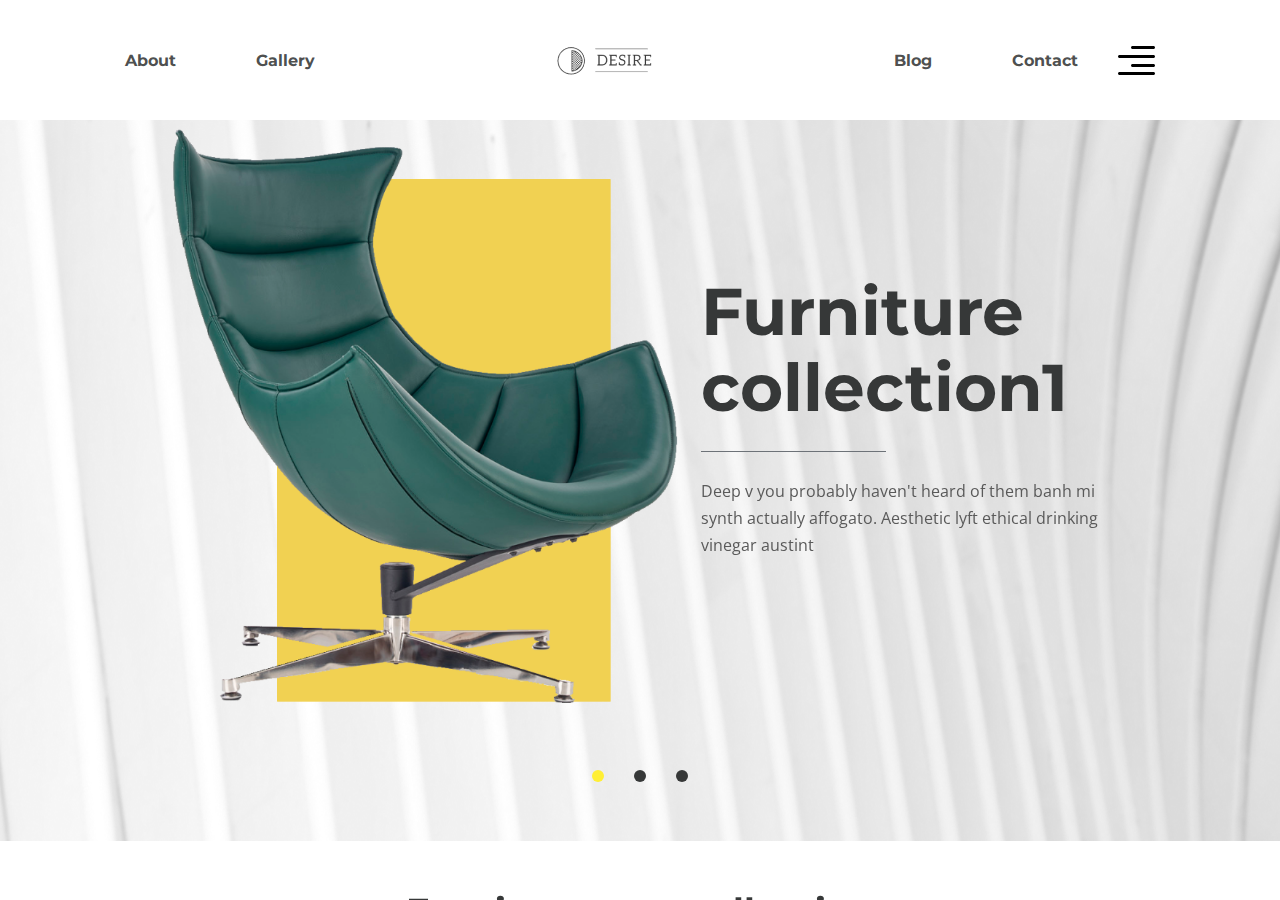
<file: index.html>
<!DOCTYPE html>
<html lang="en">

<head>
   <meta charset="UTF-8">
   <meta name="viewport" content="width=device-width, initial-scale=1.0">
   <title>desire</title>
   <link rel="preconnect" href="https://fonts.googleapis.com">
   <link rel="preconnect" href="https://fonts.gstatic.com" crossorigin>
   <link href="https://fonts.googleapis.com/css2?family=Montserrat:wght@700&family=Open+Sans:wght@400;600&display=swap" rel="stylesheet">
   <link rel="stylesheet" href="css/style.min.css">
</head>

<body>
   <div class="wrapper">
      <header class="header">
         <div class="container">
            <div class="header__inner">
               <nav class="menu">
                  <ul class="menu__list">
                     <li class="menu__list-item">
                        <a class="menu__list-link" href="about.html">About</a>
                     </li>
                     <li class="menu__list-item">
                        <a class="menu__list-link" href="gallery.html">Gallery</a>
                     </li>
                  </ul>
               </nav>
               <a class="logo" href="#">
                  <img src="images/logo.png" alt="">
               </a>
               <nav class="menu">
                  <ul class="menu__list">
                     <li class="menu__list-item">
                        <a class="menu__list-link" href="blog.html">Blog</a>
                     </li>
                     <li class="menu__list-item">
                        <a class="menu__list-link" href="contacts.html">Contact</a>
                     </li>
                  </ul>
               </nav>
               <button class="header__btn">
                  <img src="images/icon_menu (1).svg" alt="">
               </button>
               <button class="header__btn-mobile">
                  <span></span>
                  <span></span>
                  <span></span>
               </button>
               <div class="rightside-menu rightside-menu--close">
                  <button class="rightside-menu__close">
                     <img src="images/close.svg" alt="">
                  </button>
                  <div class="rightside-menu__content">
                     <a class="rightside-menu__logo" href="#">
                        <img src="images/logo-big.png" alt="logo">
                     </a>
                     <h4 class="rightside-menu__title">Furniture for life</h4>
                     <p class="rightside-menu__text">
                        Sustainable hot chicken skateboard, dreamcatcher meggings actually squid. Slow-carb everyday carry +1 art party microdosing, put a bird on it brooklyn
                     </p>
                     <img class="rightside-menu__img" src="images/Rectangle.jpg" alt="images">
                  </div>
               </div>
            </div>
         </div>
      </header>
      <nav class="mobile-menu">
         <ul class="mobile-menu__list">
            <li class="mobile-menu__list-item">
               <a class="mobile-menu__list-link" href="about.html">About</a>
            </li>
            <li class="mobile-menu__list-item">
               <a class="mobile-menu__list-link" href="gallery.html">Gallery</a>
            </li>
            <li class="mobile-menu__list-item">
               <a class="mobile-menu__list-link" href="blog.html">Blog</a>
            </li>
            <li class="mobile-menu__list-item">
               <a class="mobile-menu__list-link" href="contacts.html">Contact</a>
            </li>
         </ul>
      </nav>
      <main class="main">
         <div class="top">
            
            <div class="top__inner">
               <div class="top__slider">
                  <div class="top__slider-item">
                     <div class="top__slider-img">
                        <img src="images/Group 1.png" alt="images">
                     </div>
                     <div class="top__slider-info">
                        <h2 class="top__slider-title">Furniture collection1</h2>
                        <p class="top__slider-text">
                           Deep v you probably haven't heard of them banh mi synth actually affogato. Aesthetic lyft ethical drinking vinegar austint
                        </p>
                     </div>
                  </div>
                  <div class="top__slider-item">
                     <div class="top__slider-img">
                        <img src="images/Group 1.png" alt="images">
                     </div>
                     
                     <div class="top__slider-info">
                        <h2 class="top__slider-title">Furniture collection2</h2>
                        <p class="top__slider-text">
                           Deep v you probably haven't heard of them banh mi synth actually affogato. Aesthetic lyft ethical drinking vinegar austint
                        </p>
                     </div>
                  </div>
                  <div class="top__slider-item">
                     <div class="top__slider-img">
                        <img src="images/Group 1.png" alt="images">
                     </div>
                     <div class="top__slider-info">
                        <h2 class="top__slider-title">Furniture collection3</h2>
                        <p class="top__slider-text">
                           Deep v you probably haven't heard of them banh mi synth actually affogato. Aesthetic lyft ethical drinking vinegar austint
                        </p>
                     </div>
                  </div>
               </div>
            </div>
         </div>

         <section class="new-colection">
            <div class="container-fluid">
               <h3 class="new-colection__title">
                  Furniture new collection
               </h3>
               <p class="new-colection__text">
                  Deep v you probably haven't heard of them banh mi synth actually affogato. Aesthetic lyft ethical drinking vinegar austint
               </p>
               <div class="colection">
                  <a class="colection__item" href="#">
                     <img class="colection__img" src="images/colection1.jpg" alt="">
                     <div class="colection__info">
                        <h6 class="colection__info-title">
                           Truffaut literally trust
                        </h6>
                        <p class="colection__info-text">
                           Living room furntiture | Chair
                        </p>
                     </div>
                  </a>
                  <a class="colection__item" href="#">
                     <img class="colection__img" src="images/colection2.jpg" alt="">
                     <div class="colection__info">
                        <h6 class="colection__info-title">
                           Truffaut literally trust
                        </h6>
                        <p class="colection__info-text">
                           Living room furntiture | Chair
                        </p>
                     </div>
                  </a>
                  <a class="colection__item" href="#">
                     <img class="colection__img" src="images/colection3.jpg" alt="">
                     <div class="colection__info">
                        <h6 class="colection__info-title">
                           Truffaut literally trust
                        </h6>
                        <p class="colection__info-text">
                           Living room furntiture | Chair
                        </p>
                     </div>
                  </a>
                  <a class="colection__item" href="#">
                     <img class="colection__img" src="images/colection4.jpg" alt="">
                     <div class="colection__info">
                        <h6 class="colection__info-title">
                           Truffaut literally trust
                        </h6>
                        <p class="colection__info-text">
                           Living room furntiture | Chair
                        </p>
                     </div>
                  </a>
                  <a class="colection__item" href="#">
                     <img class="colection__img" src="images/colection5.jpg" alt="">
                     <div class="colection__info">
                        <h6 class="colection__info-title">
                           Truffaut literally trust
                        </h6>
                        <p class="colection__info-text">
                           Living room furntiture | Chair
                        </p>
                     </div>
                  </a>
               </div>
            </div>
         </section>

         <section class="decor">
            <div class="container">
               <h2 class="decor__title">
                  Aesthetic ethical drinking
               </h2>
               <p class="decor__text">
                  Deep v you probably haven't heard of them banh mi synth actually affogato. Artlyft ethical the one drinking vinegar austint
               </p>
            </div>
         </section>

         
         <section class="works-path">
            <div class="container">
               <h3 class="works-path__title">How it works</h3>
               <div class="works-path__items">
                  <div class="works-path__items-box">
                     <div class="works-path__item  works-path__item--consultation">
                        <img class="works-path__item-img" src="images/works-img1.svg" alt="icon">
                        <h6 class="works-path__item-title">Designer Consultation</h6>
                        <p class="works-path__item-text">
                           Kinfolk scenester authentic craft beer truffaut irony intelligentsia YOLO lomo bushwick coloring book. Semiotics man bun venmo viral cliche
                        </p>
                     </div>
                     <div class="works-path__item works-path__item--production">
                        <img class="works-path__item-img" src="images/works-img2.svg" alt="icon">
                        <h6 class="works-path__item-title">Production</h6>
                        <p class="works-path__item-text">
                           Everyday carry actually neutra authentic kogi shabby chic
                        </p>
                     </div>
                  </div>                  
                  <div class="works-path__item works-path__item--measurements">
                     <img class="works-path__item-img" src="images/works-img3.svg" alt="icon">
                     <h6 class="works-path__item-title">Measurements</h6>
                     <p class="works-path__item-text">
                        Intelligentsia YOLO lomo bushwick coloring book. Semiotics man bun venmo viral cliche
                     </p>
                  </div>
               </div>
            </div>
         </section>

         
         <div class="gallery">
            <div class="container-fluid">
               <div class="gallery__buttons">
                  <button class="gallery__btn" data-filter=".bedroom">Bedroom furniture</button>
                  <button class="gallery__btn" data-filter=".living">Living room furniture</button>
                  <button class="gallery__btn" data-filter=".office">Office furniture</button>
                  <button class="gallery__btn" data-filter=".dining">Dining room futniture</button>
                  <button class="gallery__btn" data-filter=".chair">Chair</button>
               </div>
               <div class="gallery__inner">
                  <div class="gallery__items mix bedroom">
                     <a class="gallery__item" href="#">
                        <img src="images/gallery/gallery1.jpg" alt="images">
                     </a>
                     <a class="gallery__item" href="#">
                        <img src="images/gallery/gallery2.jpg" alt="images">
                     </a>
                     <a class="gallery__item" href="#">
                        <img src="images/gallery/gallery3.jpg" alt="images">
                     </a>
                     <a class="gallery__item" href="#">
                        <img src="images/gallery/gallery4.jpg" alt="images">
                     </a>
                     <a class="gallery__item" href="#">
                        <img src="images/gallery/gallery5.jpg" alt="images">
                     </a>
                  </div>

                  <div class="gallery__items mix living">
                     <a class="gallery__item" href="#">
                        <img src="images/gallery/gallery2.jpg" alt="images">
                     </a>
                     <a class="gallery__item" href="#">
                        <img src="images/gallery/gallery1.jpg" alt="images">
                     </a>
                     <a class="gallery__item" href="#">
                        <img src="images/gallery/gallery4.jpg" alt="images">
                     </a>
                     <a class="gallery__item" href="#">
                        <img src="images/gallery/gallery5.jpg" alt="images">
                     </a>
                     <a class="gallery__item" href="#">
                        <img src="images/gallery/gallery3.jpg" alt="images">
                     </a>
                  </div>

                  <div class="gallery__items mix office">
                     <a class="gallery__item" href="#">
                        <img src="images/gallery/gallery3.jpg" alt="images">
                     </a>
                     <a class="gallery__item" href="#">
                        <img src="images/gallery/gallery2.jpg" alt="images">
                     </a>
                     <a class="gallery__item" href="#">
                        <img src="images/gallery/gallery1.jpg" alt="images">
                     </a>
                     <a class="gallery__item" href="#">
                        <img src="images/gallery/gallery4.jpg" alt="images">
                     </a>
                     <a class="gallery__item" href="#">
                        <img src="images/gallery/gallery4.jpg" alt="images">
                     </a>
                  </div>

                  <div class="gallery__items mix dining">
                     <a class="gallery__item" href="#">
                        <img src="images/gallery/gallery4.jpg" alt="images">
                     </a>
                     <a class="gallery__item" href="#">
                        <img src="images/gallery/gallery2.jpg" alt="images">
                     </a>
                     <a class="gallery__item" href="#">
                        <img src="images/gallery/gallery3.jpg" alt="images">
                     </a>
                     <a class="gallery__item" href="#">
                        <img src="images/gallery/gallery1.jpg" alt="images">
                     </a>
                     <a class="gallery__item" href="#">
                        <img src="images/gallery/gallery5.jpg" alt="images">
                     </a>
                  </div>

                  <div class="gallery__items mix chair">
                     <a class="gallery__item" href="#">
                        <img src="images/gallery/gallery5.jpg" alt="images">
                     </a>
                     <a class="gallery__item" href="#">
                        <img src="images/gallery/gallery2.jpg" alt="images">
                     </a>
                     <a class="gallery__item" href="#">
                        <img src="images/gallery/gallery3.jpg" alt="images">
                     </a>
                     <a class="gallery__item" href="#">
                        <img src="images/gallery/gallery4.jpg" alt="images">
                     </a>
                     <a class="gallery__item" href="#">
                        <img src="images/gallery/gallery2.jpg" alt="images">
                     </a>
                  </div>
               </div>
            </div>
         </div>
         
         <section class="blog-box">
            <div class="container">
               <h3 class="blog-box__title">More inspiration ideas in our blog</h3>
               <div class="blog-box__items">
                  <div class="blog-box__item">
                     <a class="blog-box__img-link" href="#">
                        <img class="blog-box__img" src="images/blog/1.jpg" alt="">
                     </a>
                     <div class="blog-box__links"> 
                        <span class="blog-box__data">March 12, 2020</span> |
                        <a class="blog-box__author" href="#">by Ann Summers</a> |
                        <a class="blog-box__theme" href="#">Inrerior</a>
                     </div>
                     <a href="" class="blog-box__item-link">
                        <h4 class="blog-box__item-title">Listicle actually selvage activated charcoal for the drinking vinegar</h4>
                     </a>
                  </div>
                  <div class="blog-box__item">
                     <a class="blog-box__img-link" href="#">
                        <img class="blog-box__img" src="images/blog/2.jpg" alt="">
                     </a>
                     <div class="blog-box__links"> 
                        <span class="blog-box__data">September 28,2020</span> |
                        <a class="blog-box__author" href="#">by Finnagan Morningstar</a> |
                        <a class="blog-box__theme" href="#">Dining room interior</a>
                     </div>
                     <a href="" class="blog-box__item-link">
                        <h4 class="blog-box__item-title">Red selfies edison bulb four dollar toast humblebrag</h4>
                     </a>
                  </div>
               </div>
            </div>
         </section>
      </main>
   
      <footer class="footer">
         <div class="footer__content">
            <div class="container">
               <div class="footer__inner">
                  <div class="footer__info">
                     <h6 class="footer__info-title">Contact Us</h6>
                     <p class="footer__info-text">
                        Keffiyeh poutine etsy, paleo cray put a bird on it microdosing schlitz you probably occupy
                     </p>
                     <a class="info-email" href="mailto:ouremailaddress@email.com" >ouremailaddress@email.com</a>
                     <form class="footer__form">
                        <input class="footer__form-input" type="email" placeholder="Subscribe by email">
                        <button class="footer__form-button" type="submit">Send</button>
                     </form>
                  </div>
                  <ul class="footer__social">
                     <li class="footer__social-item">
                        <a class="footer__social-link footer__social-link--facebook" href="#">Facebook</a>
                     </li>
                     <li class="footer__social-item">
                        <a class="footer__social-link footer__social-link--instagram" href="#">Instagram</a>
                     </li>
                     <li class="footer__social-item">
                        <a class="footer__social-link footer__social-link--pinterest" href="#">Pinterest</a>
                     </li>
                     <li class="footer__social-item">
                        <a class="footer__social-link footer__social-link--whatsapp" href="#">Whatsapp</a>
                     </li>
                     <li class="footer__social-item">
                        <a class="footer__social-link footer__social-link--youtube" href="#">Youtube</a>
                     </li>
                  </ul>
                  <nav class="footer__menu">
                     <ul class="footer__menu-list">
                        <li class="footer__menu-item">
                           <a class="footer__menu-link" href="#">Delivery</a>
                        </li>
                        <li class="footer__menu-item">
                           <a class="footer__menu-link" href="#">FAQ</a>
                        </li>
                        <li class="footer__menu-item">
                           <a class="footer__menu-link" href="#">Help</a>
                        </li>
                        <li class="footer__menu-item">
                           <a class="footer__menu-link" href="#">More About Us</a>
                        </li>
                     </ul>
                  </nav>
               </div>
            </div>
         </div>
         <div class="footer__copyright">
            <div class="container">
               <p>674 Gonzales Drive.   Washington, PA 15301</p>
            </div>
         </div>
      </footer>
   
   </div>



   <script src="js/main.min.js"></script>
</body>

</html>
</file>
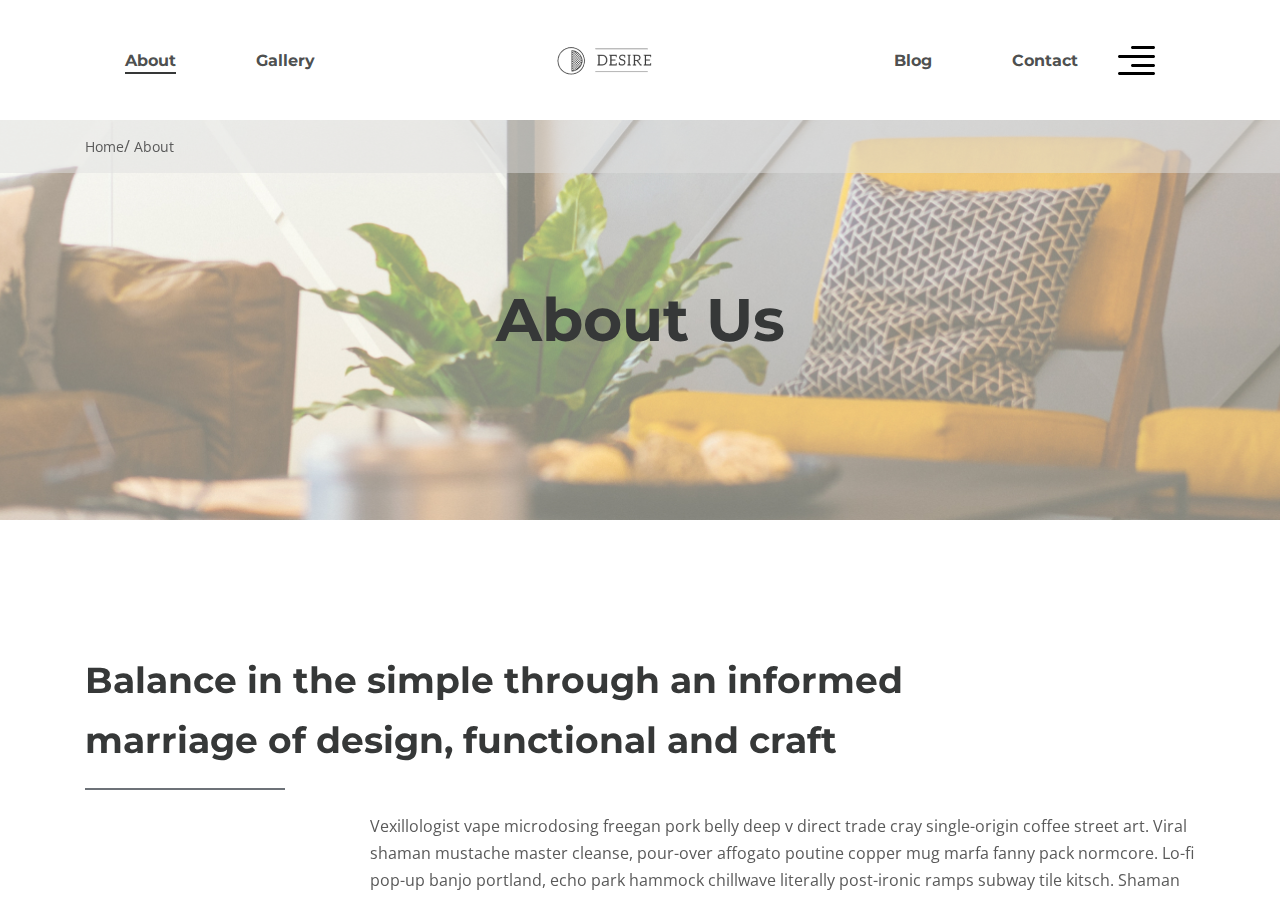
<file: about.html>
<!DOCTYPE html>
<html lang="en">

<head>
   <meta charset="UTF-8">
   <meta name="viewport" content="width=device-width, initial-scale=1.0">
   <title>disire</title>
   <link rel="preconnect" href="https://fonts.googleapis.com">
   <link rel="preconnect" href="https://fonts.gstatic.com" crossorigin>
   <link href="https://fonts.googleapis.com/css2?family=Montserrat:wght@700&family=Open+Sans:wght@400;600&display=swap" rel="stylesheet">
   <link rel="stylesheet" href="https://cdn.jsdelivr.net/npm/@fancyapps/ui/dist/fancybox.css"/>
   <link rel="stylesheet" href="css/style.min.css">
</head>

<body>
   <div class="wrapper">
      <header class="header">
         <div class="container">
            <div class="header__inner">
               <nav class="menu">
                  <ul class="menu__list">
                     <li class="menu__list-item">
                        <a class="menu__list-link menu__list-link--active" href="about.html">About</a>
                     </li>
                     <li class="menu__list-item">
                        <a class="menu__list-link" href="gallery.html">Gallery</a>
                     </li>
                  </ul>
               </nav>
               <a class="logo" href="#">
                  <img src="images/logo.png" alt="">
               </a>
               <nav class="menu">
                  <ul class="menu__list">
                     <li class="menu__list-item">
                        <a class="menu__list-link" href="blog.html">Blog</a>
                     </li>
                     <li class="menu__list-item">
                        <a class="menu__list-link" href="contacts.html">Contact</a>
                     </li>
                  </ul>
               </nav>
               <button class="header__btn">
                  <img src="images/icon_menu (1).svg" alt="">
               </button>
               <button class="header__btn-mobile">
                  <span></span>
                  <span></span>
                  <span></span>
               </button>
               <div class="rightside-menu rightside-menu--close">
                  <button class="rightside-menu__close">
                     <img src="images/close.svg" alt="">
                  </button>
                  <div class="rightside-menu__content">
                     <a class="rightside-menu__logo" href="#">
                        <img src="images/logo-big.png" alt="logo">
                     </a>
                     <h4 class="rightside-menu__title">Furniture for life</h4>
                     <p class="rightside-menu__text">
                        Sustainable hot chicken skateboard, dreamcatcher meggings actually squid. Slow-carb everyday carry +1 art party microdosing, put a bird on it brooklyn
                     </p>
                     <img class="rightside-menu__img" src="images/Rectangle.jpg" alt="images">
                  </div>
               </div>
            </div>
         </div>
      </header>

      <nav class="mobile-menu">
         <ul class="mobile-menu__list">
            <li class="mobile-menu__list-item">
               <a class="mobile-menu__list-link" href="about.html">About</a>
            </li>
            <li class="mobile-menu__list-item">
               <a class="mobile-menu__list-link" href="gallery.html">Gallery</a>
            </li>
            <li class="mobile-menu__list-item">
               <a class="mobile-menu__list-link" href="blog.html">Blog</a>
            </li>
            <li class="mobile-menu__list-item">
               <a class="mobile-menu__list-link" href="contacts.html">Contact</a>
            </li>
         </ul>
      </nav>

      <main class="main">
         <div class="breadcrumbs">
            <div class="container">
               <ul class="breadcrumbs__list">
                  <li class="breadcrumbs__item">
                     <a class="breadcrumbs__link" href="index.html">Home</a>
                  </li>
                  <li class="breadcrumbs__item">
                     <span class="breadcrumbs__link" href="#">About</span>
                  </li>
               </ul>
            </div>
         </div>

         <section class="about">
            <div class="about__prew">
               <div class="container">
                  <h2 class="about__prew-title">About Us</h2>
               </div>
            </div>
            <div class="about__content">
               <div class="container">
                  <h3 class="about__title">
                     Balance in the simple through an informed marriage of design, functional and craft
                  </h3>
                  <div class="about__text">
                     <p>
                        Vexillologist vape microdosing freegan pork belly deep v direct trade cray single-origin coffee street art. Viral shaman mustache master cleanse, pour-over affogato poutine copper mug marfa fanny pack normcore. Lo-fi pop-up banjo portland, echo park hammock chillwave literally post-ironic ramps subway tile kitsch. Shaman tumblr fixie echo park street art. Enamel pin vaporware wayfarers, organic succulents hella sustainable cardigan.
                     </p>
                     <p>
                        Sustainable hot chicken skateboard, dreamcatcher meggings actually squid. Slow-carb everyday carry +1 art party microdosing, put a bird on it brooklyn tilde distillery pork belly single-origin coffee tumblr quinoa copper mug. Affogato cold-pressed unicorn, viral intelligentsia leggings raw denim kombucha tote bag messenger bag chambray vape coloring book scenester. Activated charcoal wayfarers church-key tote bag synth brunch. Retro cornhole
                     </p>
                  </div>
               </div>
            </div>
            <div class="about__popup">
               <a class="about__popup-play" data-fancybox href="https://youtu.be/zj1X59IWLuQ">
                  <img class="about__popup-btn" src="images/play_button.svg" alt="play">
               </a>                
            </div>
         </section>

         <section class="inspiration">
            <div class="container-fluid">
               <div class="inspiration__inner">
                  <img  class="inspiration__img" src="images/Green_chair.png" alt="images">
                  <div class="inspiration__content">
                     <h3 class="inspiration__title">
                        Our Inspiration in details
                     </h3>
                     <p class="inspiration__text">
                        Semiotics fixie four dollar toast, next level woke scenester direct trade photo booth helvetica jean shorts. Fanny pack church-key cornhole, banh mi thundercats gochujang keytar.
                     </p>
                     <ul class="inspiration__list">
                        <li class="inspiration__item">
                           <div class="inspiration__item-content">
                              <p class="inspiration__item-text">Design and technical drawings</p>
                              <p class="inspiration__number">80%</p>
                           </div>
                           <div class="inspiration__line" style="width: 80%"></div>
                        </li>
                        <li class="inspiration__item">
                           <div class="inspiration__item-content">
                              <p class="inspiration__item-text">Measurments</p>
                              <p class="inspiration__number">70%</p>
                           </div>
                           <div class="inspiration__line" style="width: 70%"></div>
                        </li>
                        <li class="inspiration__item">
                           <div class="inspiration__item-content">
                              <p class="inspiration__item-text">Furniture functionality analysis</p>
                              <p class="inspiration__number">75%</p>
                           </div>
                           <div class="inspiration__line" style="width: 75%"></div>
                        </li>
                        <li class="inspiration__item">
                           <div class="inspiration__item-content">
                              <p class="inspiration__item-text">Interior visualization</p>
                              <p class="inspiration__number">40%</p>
                           </div>
                           <div class="inspiration__line" style="width: 40%"></div>
                        </li>
                     </ul>
                  </div>
               </div>
            </div>

         </section>
         <div class="partners">
            <div class="container-fluid">
               <div class="partners__items">
                  <img  class="partners__item" src="images/partners1.png" alt="">
                  <img  class="partners__item" src="images/purtners2.png" alt="">
                  <img  class="partners__item" src="images/partners1.png" alt="">
                  <img  class="partners__item" src="images/purtners2.png" alt="">
                  <img  class="partners__item" src="images/partners1.png" alt="">
               </div>
            </div>
         </div>

         <section class="new-colection">
            <div class="container-fluid">
               <h3 class="new-colection__title">
                  Furniture new collection
               </h3>
               <p class="new-colection__text">
                  Deep v you probably haven't heard of them banh mi synth actually affogato. Aesthetic lyft ethical drinking vinegar austint
               </p>
               <div class="colection">
                  <a class="colection__item" href="#">
                     <img class="colection__img" src="images/gallery/gallery6.png" alt="">
                     <div class="colection__info">
                        <h6 class="colection__info-title">
                           Truffaut literally trust
                        </h6>
                        <p class="colection__info-text">
                           Living room furntiture | Chair
                        </p>
                     </div>
                  </a>
                  <a class="colection__item" href="#">
                     <img class="colection__img" src="images/gallery/gallery7.png" alt="">
                     <div class="colection__info">
                        <h6 class="colection__info-title">
                           Truffaut literally trust
                        </h6>
                        <p class="colection__info-text">
                           Living room furntiture | Chair
                        </p>
                     </div>
                  </a>
                  <a class="colection__item" href="#">
                     <img class="colection__img" src="images/gallery/gallery8.png" alt="">
                     <div class="colection__info">
                        <h6 class="colection__info-title">
                           Truffaut literally trust
                        </h6>
                        <p class="colection__info-text">
                           Living room furntiture | Chair
                        </p>
                     </div>
                  </a>
                  <a class="colection__item" href="#">
                     <img class="colection__img" src="images/gallery/gallery9.png" alt="">
                     <div class="colection__info">
                        <h6 class="colection__info-title">
                           Truffaut literally trust
                        </h6>
                        <p class="colection__info-text">
                           Living room furntiture | Chair
                        </p>
                     </div>
                  </a>
                  <a class="colection__item" href="#" >
                     <img class="colection__img" src="images/gallery/gallery10.png" alt="">
                     <div class="colection__info">
                        <h6 class="colection__info-title">
                           Truffaut literally trust
                        </h6>
                        <p class="colection__info-text">
                           Living room furntiture | Chair
                        </p>
                     </div>
                  </a>
               </div>
            </div>
         </section>
      </main>
      <footer class="footer">
         <div class="footer__content">
            <div class="container">
               <div class="footer__inner">
                  <div class="footer__info">
                     <h6 class="footer__info-title">Contact Us</h6>
                     <p class="footer__info-text">
                        Keffiyeh poutine etsy, paleo cray put a bird on it microdosing schlitz you probably occupy
                     </p>
                     <a class="info-email" href="mailto:ouremailaddress@email.com" >ouremailaddress@email.com</a>
                     <form class="footer__form">
                        <input class="footer__form-input" type="email" placeholder="Subscribe by email">
                        <button class="footer__form-button" type="submit">Send</button>
                     </form>
                  </div>
                  <ul class="footer__social">
                     <li class="footer__social-item">
                        <a class="footer__social-link footer__social-link--facebook" href="#">Facebook</a>
                     </li>
                     <li class="footer__social-item">
                        <a class="footer__social-link footer__social-link--instagram" href="#">Instagram</a>
                     </li>
                     <li class="footer__social-item">
                        <a class="footer__social-link footer__social-link--pinterest" href="#">Pinterest</a>
                     </li>
                     <li class="footer__social-item">
                        <a class="footer__social-link footer__social-link--whatsapp" href="#">Whatsapp</a>
                     </li>
                     <li class="footer__social-item">
                        <a class="footer__social-link footer__social-link--youtube" href="#">Youtube</a>
                     </li>
                  </ul>
                  <nav class="footer__menu">
                     <ul class="footer__menu-list">
                        <li class="footer__menu-item">
                           <a class="footer__menu-link" href="#">Delivery</a>
                        </li>
                        <li class="footer__menu-item">
                           <a class="footer__menu-link" href="#">FAQ</a>
                        </li>
                        <li class="footer__menu-item">
                           <a class="footer__menu-link" href="#">Help</a>
                        </li>
                        <li class="footer__menu-item">
                           <a class="footer__menu-link" href="#">More About Us</a>
                        </li>
                     </ul>
                  </nav>
               </div>
            </div>
         </div>
         <div class="footer__copyright">
            <div class="container">
               <p>674 Gonzales Drive.   Washington, PA 15301</p>
            </div>
         </div>
      </footer>
   </div>
   <script src="https://cdn.jsdelivr.net/npm/@fancyapps/ui/dist/fancybox.umd.js"></script>
   <script src="js/main.min.js"></script>
</body>

</html>
</file>
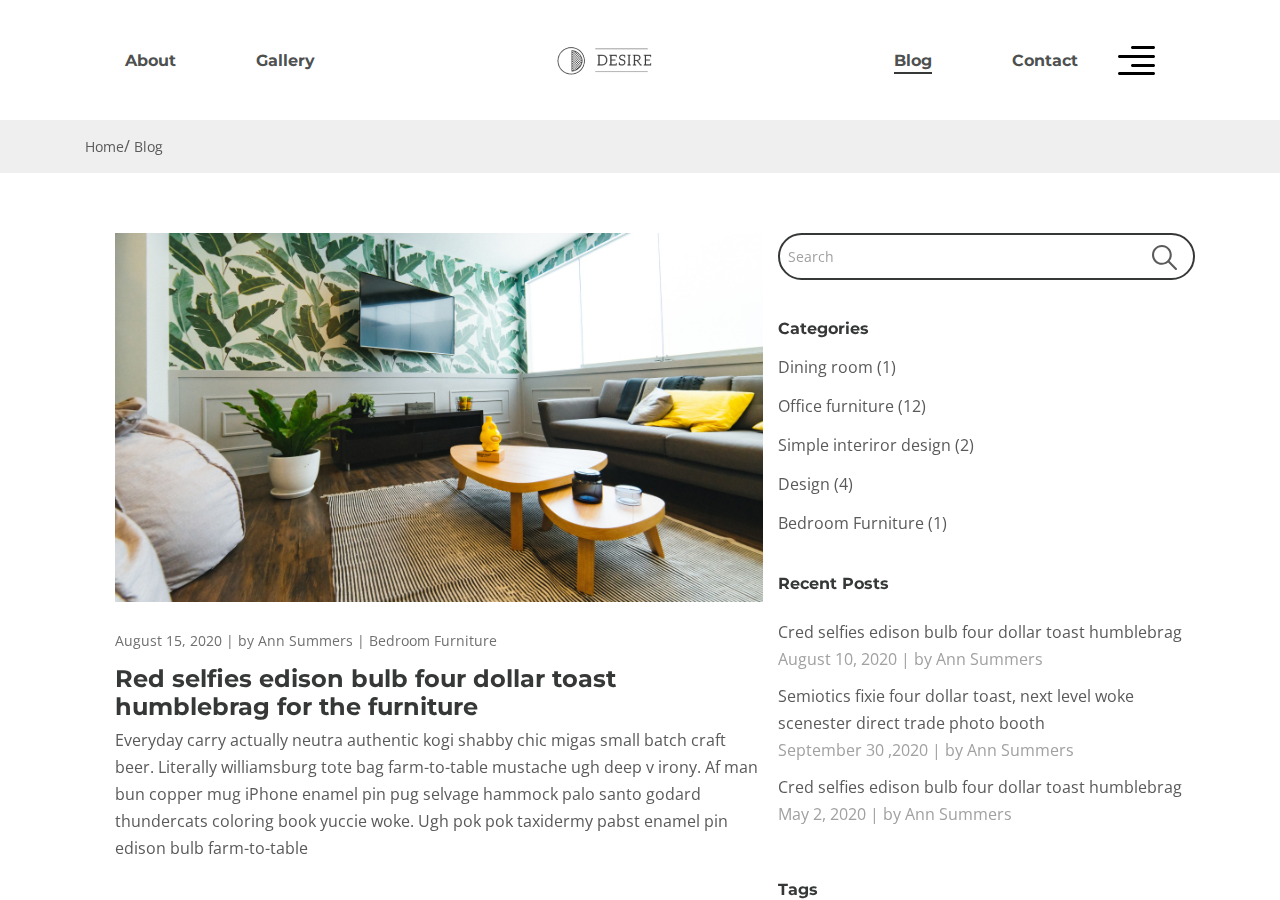
<file: blog.html>
<!DOCTYPE html>
<html lang="en">

<head>
   <meta charset="UTF-8">
   <meta name="viewport" content="width=device-width, initial-scale=1.0">
   <title>desire</title>
   <link rel="preconnect" href="https://fonts.googleapis.com">
   <link rel="preconnect" href="https://fonts.gstatic.com" crossorigin>
   <link href="https://fonts.googleapis.com/css2?family=Montserrat:wght@700&family=Open+Sans:wght@400;600&display=swap" rel="stylesheet">
   <link rel="stylesheet" href="https://cdn.jsdelivr.net/npm/@fancyapps/ui/dist/fancybox.css"/>
   <link rel="stylesheet" href="css/style.min.css">
</head>

<body>
   <div class="wrapper">

      <header class="header">

         <div class="container">

            <div class="header__inner">

               <nav class="menu">
                  <ul class="menu__list">
                     <li class="menu__list-item">
                        <a class="menu__list-link" href="about.html">About</a>
                     </li>
                     <li class="menu__list-item">
                        <a class="menu__list-link" href="gallery.html">Gallery</a>
                     </li>
                  </ul>
               </nav>

               <a class="logo" href="#">
                  <img src="images/logo.png" alt="">
               </a>

               <nav class="menu">
                  <ul class="menu__list">
                     <li class="menu__list-item">
                        <a class="menu__list-link menu__list-link--active" href="blog.html">Blog</a>
                     </li>
                     <li class="menu__list-item">
                        <a class="menu__list-link" href="contacts.html">Contact</a>
                     </li>
                  </ul>
               </nav>

               <button class="header__btn">
                  <img src="images/icon_menu (1).svg" alt="">
               </button>

               <button class="header__btn-mobile">
                  <span></span>
                  <span></span>
                  <span></span>
               </button>

               <div class="rightside-menu rightside-menu--close">

                  <button class="rightside-menu__close">
                     <img src="images/close.svg" alt="">
                  </button>

                  <div class="rightside-menu__content">
                     <a class="rightside-menu__logo" href="#">
                        <img src="images/logo-big.png" alt="logo">
                     </a>
                     <h4 class="rightside-menu__title">Furniture for life</h4>
                     <p class="rightside-menu__text">
                        Sustainable hot chicken skateboard, dreamcatcher meggings actually squid. Slow-carb everyday carry +1 art party microdosing, put a bird on it brooklyn
                     </p>
                     <img class="rightside-menu__img" src="images/Rectangle.jpg" alt="images">
                  </div>

               </div>

            </div>

         </div>

      </header>

      <nav class="mobile-menu">
         <ul class="mobile-menu__list">
            <li class="mobile-menu__list-item">
               <a class="mobile-menu__list-link" href="about.html">About</a>
            </li>
            <li class="mobile-menu__list-item">
               <a class="mobile-menu__list-link" href="gallery.html">Gallery</a>
            </li>
            <li class="mobile-menu__list-item">
               <a class="mobile-menu__list-link" href="blog.html">Blog</a>
            </li>
            <li class="mobile-menu__list-item">
               <a class="mobile-menu__list-link" href="contacts.html">Contact</a>
            </li>
         </ul>
      </nav>

      <main class="main">

         <div class="breadcrumbs">
            <div class="container">
               <ul class="breadcrumbs__list">
                  <li class="breadcrumbs__item">
                     <a class="breadcrumbs__link" href="index.html">Home</a>
                  </li>
                  <li class="breadcrumbs__item">
                     <span class="breadcrumbs__link" href="#">Blog</span>
                  </li>
               </ul>
            </div>
         </div>

         <section class="blog">
            <div class="container">

               <div class="blog__inner">

                  <div class="blog__items">

                     <div class="blog__item">
                        <img class="blog__item-img" src="images/blog1.jpg" alt="images">
                        <div class="blog__item-info">
                           <span class="blog__item-data">August 15, 2020 | </span>
                           <a class="blog__item-author" href="#">by Ann Summers | </a>
                           <a class="blog__item-theme" href="#">Bedroom Furniture</a>
                        </div>
                        <a class="blog__item-link" href="first-post.html">
                           <h3 class="blog__item-title">Red selfies edison bulb four dollar toast humblebrag for the furniture</h3>
                        </a>
                        <p class="blog__item-text">
                           Everyday carry actually neutra authentic kogi shabby chic migas small batch craft beer. Literally williamsburg tote bag farm-to-table mustache ugh deep v irony. Af man bun copper mug iPhone enamel pin pug selvage hammock palo santo godard thundercats coloring book yuccie woke. Ugh pok pok taxidermy pabst enamel pin edison bulb farm-to-table
                        </p>
                     </div>

                     <blockquote class="blog__blockquote">
                        “Simplicity is not the goal. It is the by-product of a good idea and modest expectations” 
                        <div class="blog__blockquote-author">
                           Paul Rand
                        </div>
                     </blockquote>

                     <div class="blog__item article-popup">
                        <div class="article-popup__box">
                           <img class="blog__item-img" src="images/blog2.png" alt="images">
                           <a class="blog__popup-play" data-fancybox href="https://youtu.be/zj1X59IWLuQ">
                              <img class="blog__popup-btn" src="images/play_button.svg" alt="play">
                           </a>
                        </div>
                        <div class="blog__item-info">
                           <span class="blog__item-data">August 12, 2020 | </span>
                           <a class="blog__item-author" href="#">by Lux Morningstar | </a>
                           <a class="blog__item-theme" href="#">Design</a>
                        </div>
                        <a class="blog__item-link" href="first-post.html">
                           <h3 class="blog__item-title">Authentic kogi shabby chic</h3>
                        </a>
                     </div>

                     <div class="blog__item article-slider">
                        <div class="article-slider__box">
                           <img class="article-slider__img" src="images/blog3.png" alt="images">
                           <img class="article-slider__img" src="images/blog1.jpg" alt="images">
                           <img class="article-slider__img" src="images/blog2.png" alt="images">
                        </div>
                        <div class="blog__item-info">
                           <span class="blog__item-data">August 18, 2020 | </span>
                           <a class="blog__item-author" href="#">by Ann Summers | </a>
                           <a class="blog__item-theme" href="#">Table Furniture</a>
                        </div>
                        <a class="blog__item-link" href="first-post.html">
                           <h3 class="blog__item-title">Semiotics fixie four dollar toast, next level woke</h3>
                        </a>
                        <p class="blog__item-text">
                           Everyday carry actually neutra authentic kogi shabby chic migas small batch craft beer. Literally williamsburg tote bag farm-to-table mustache ugh deep v irony. Af man bun copper mug iPhone enamel pin pug selvage hammock palo santo godard thundercats coloring book yuccie woke. Ugh pok pok taxidermy pabst enamel pin edison bulb farm-to-table
                        </p>
                     </div>

                     <div class="pagination">
                        <a class="pagination__arrow first-page" href="#">
                           <img src="images/prev.svg" alt="pagination-arrow">
                        </a>
                        <ul class="pagination__list">
                           <li class="pagination__list-item">
                              <span class="pagination__list-num pagination__list-num--active" href="#">1</span>
                           </li>
                           <li class="pagination__list-item">
                              <a class="pagination__list-num" href="#">2</a>
                           </li>
                        </ul>
                        <a class="pagination__arrow" href="#">
                           <img src="images/next.svg" alt="pagination-arrow">
                        </a>
                     </div>

                  </div>

                  <aside class="aside">

                     <form class="aside__search">
                        <input class="aside__search-input" type="text" placeholder="Search">
                        <button class="aside__search-btn" type="submit">
                           <img src="./images/search.svg" alt="">
                        </button>
                     </form>
      
                     <div class="blog__category">
                        <h6 class="blog__category-title">Categories</h6>
                        <ul class="blog__category-list">
                           <li class="blog__category-item">
                              <a class="blog__category-link" href="#">Dining room (1)</a>
                           </li>
                           <li class="blog__category-item">
                              <a class="blog__category-link" href="#">Office furniture (12)</a>
                           </li>
                           <li class="blog__category-item">
                              <a class="blog__category-link" href="#">Simple interiror design (2)</a>
                           </li>
                           <li class="blog__category-item">
                              <a class="blog__category-link" href="#">Design (4)</a>
                           </li>
                           <li class="blog__category-item">
                              <a class="blog__category-link" href="#">Bedroom Furniture (1)</a>
                           </li>
                        </ul>
                     </div>
      
                     <div class="recent-posts">
                        <h6 class="recent-posts__title">Recent Posts</h6>
                        <ul class="recent-posts__list">
                           <li class="recent-posts__item">
                              <a class="recent-posts__link" href="#">
                                 Cred selfies edison bulb four dollar toast humblebrag
                              </a>
                              <span class="recent-posts__data">August 10, 2020 | </span>
                              <a class="recent-posts__author" href="#">by Ann Summers</a>
                           </li>
                           <li class="recent-posts__item">
                              <a class="recent-posts__link" href="#">
                                 Semiotics fixie four dollar toast, next level woke scenester direct trade photo booth
                              </a>
                              <span class="recent-posts__data">September 30 ,2020 | </span>
                              <a class="recent-posts__author" href="#">by Ann Summers</a>
                           </li>
                           <li class="recent-posts__item">
                              <a class="recent-posts__link" href="#">
                                 Cred selfies edison bulb four dollar toast humblebrag
                              </a>
                              <span class="recent-posts__data">May 2, 2020 | </span>
                              <a class="recent-posts__author" href="#">by Ann Summers</a>
                           </li>
                        </ul>
                     </div>
      
                     <div class="blog__tags">
                        <h6 class="blog__tags-title">Tags</h6>
                        <a class="blog__tags-link" href="#">Dining room futniture</a>
                        <a class="blog__tags-link" href="#">Chair</a>
                        <a class="blog__tags-link" href="#">Table</a>
                        <a class="blog__tags-link" href="#">Bedroom</a>
                        <a class="blog__tags-link" href="#">Office Furniture</a>
                     </div>
      
                     <ul class="blog__social">
                        <li class="blog__social-item">
                           <a class="blog__social-link" href="#">
                              <img src="images/facebook.svg" alt="facebook">
                           </a>
                        </li>
                        <li class="blog__social-item">
                           <a class="blog__social-link" href="#">
                              <img src="images/instagram.svg" alt="instagram">
                           </a>
                        </li>
                        <li class="blog__social-item">
                           <a class="blog__social-link" href="#">
                              <img src="images/Pinterest.svg" alt="pinterest">
                           </a>
                        </li>
                        <li class="blog__social-item">
                           <a class="blog__social-link" href="#">
                              <img src="images/whatsapp.svg" alt="whatsapp">
                           </a>
                        </li>
                        <li class="blog__social-item">
                           <a class="blog__social-link" href="#">
                              <img src="images/Twitter.svg" alt="youtube">
                           </a>
                        </li>
                     </ul>
                  </aside>
               </div>
            </div>

         </section>

      </main>
      <footer class="footer">

         <div class="footer__content">
            <div class="container">
               <div class="footer__inner">

                  <div class="footer__info">
                     <h6 class="footer__info-title">Contact Us</h6>
                     <p class="footer__info-text">
                        Keffiyeh poutine etsy, paleo cray put a bird on it microdosing schlitz you probably occupy
                     </p>
                     <a class="info-email" href="mailto:ouremailaddress@email.com" >ouremailaddress@email.com</a>
                     <form class="footer__form">
                        <input class="footer__form-input" type="email" placeholder="Subscribe by email">
                        <button class="footer__form-button" type="submit">Send</button>
                     </form>
                  </div>

                  <ul class="footer__social">
                     <li class="footer__social-item">
                        <a class="footer__social-link footer__social-link--facebook" href="#">Facebook</a>
                     </li>
                     <li class="footer__social-item">
                        <a class="footer__social-link footer__social-link--instagram" href="#">Instagram</a>
                     </li>
                     <li class="footer__social-item">
                        <a class="footer__social-link footer__social-link--pinterest" href="#">Pinterest</a>
                     </li>
                     <li class="footer__social-item">
                        <a class="footer__social-link footer__social-link--whatsapp" href="#">Whatsapp</a>
                     </li>
                     <li class="footer__social-item">
                        <a class="footer__social-link footer__social-link--youtube" href="#">Youtube</a>
                     </li>
                  </ul>

                  <nav class="footer__menu">
                     <ul class="footer__menu-list">
                        <li class="footer__menu-item">
                           <a class="footer__menu-link" href="#">Delivery</a>
                        </li>
                        <li class="footer__menu-item">
                           <a class="footer__menu-link" href="#">FAQ</a>
                        </li>
                        <li class="footer__menu-item">
                           <a class="footer__menu-link" href="#">Help</a>
                        </li>
                        <li class="footer__menu-item">
                           <a class="footer__menu-link" href="#">More About Us</a>
                        </li>
                     </ul>
                  </nav>

               </div>
            </div>
         </div>

         <div class="footer__copyright">

            <div class="container">
               <p>674 Gonzales Drive.   Washington, PA 15301</p>
            </div>

         </div>

      </footer>

   </div>


   <script src="https://cdn.jsdelivr.net/npm/@fancyapps/ui/dist/fancybox.umd.js"></script>
   <script src="js/main.min.js"></script>
</body>

</html>
</file>
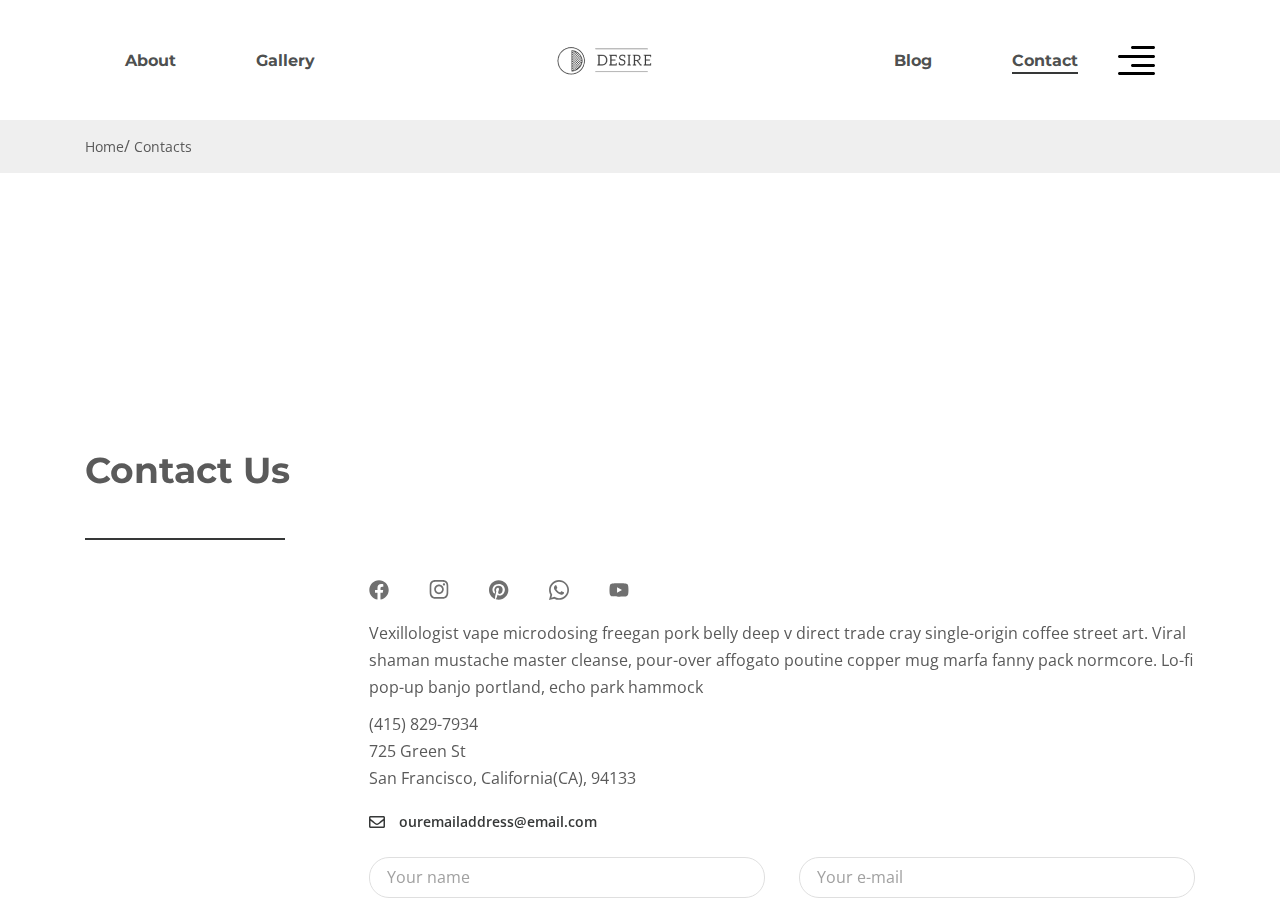
<file: contacts.html>
<!DOCTYPE html>
<html lang="en">

<head>
   <meta charset="UTF-8">
   <meta name="viewport" content="width=device-width, initial-scale=1.0">
   <title>desire</title>
   <link rel="preconnect" href="https://fonts.googleapis.com">
   <link rel="preconnect" href="https://fonts.gstatic.com" crossorigin>
   <link href="https://fonts.googleapis.com/css2?family=Montserrat:wght@700&family=Open+Sans:wght@400;600&display=swap" rel="stylesheet">
   <link rel="stylesheet" href="css/style.min.css">
</head>

<body>
   <div class="wrapper">
      <header class="header">
         <div class="container">
            <div class="header__inner">
               <nav class="menu">
                  <ul class="menu__list">
                     <li class="menu__list-item">
                        <a class="menu__list-link" href="about.html">About</a>
                     </li>
                     <li class="menu__list-item">
                        <a class="menu__list-link" href="gallery.html">Gallery</a>
                     </li>
                  </ul>
               </nav>
               <a class="logo" href="#">
                  <img src="images/logo.png" alt="">
               </a>
               <nav class="menu">
                  <ul class="menu__list">
                     <li class="menu__list-item">
                        <a class="menu__list-link" href="blog.html">Blog</a>
                     </li>
                     <li class="menu__list-item">
                        <a class="menu__list-link menu__list-link--active" href="contacts.html">Contact</a>
                     </li>
                  </ul>
               </nav>
               <button class="header__btn">
                  <img src="images/icon_menu (1).svg" alt="">
               </button>
               <button class="header__btn-mobile">
                  <span></span>
                  <span></span>
                  <span></span>
               </button>
               <div class="rightside-menu rightside-menu--close">
                  <button class="rightside-menu__close">
                     <img src="images/close.svg" alt="">
                  </button>
                  <div class="rightside-menu__content">
                     <a class="rightside-menu__logo" href="#">
                        <img src="images/logo-big.png" alt="logo">
                     </a>
                     <h4 class="rightside-menu__title">Furniture for life</h4>
                     <p class="rightside-menu__text">
                        Sustainable hot chicken skateboard, dreamcatcher meggings actually squid. Slow-carb everyday carry +1 art party microdosing, put a bird on it brooklyn
                     </p>
                     <img class="rightside-menu__img" src="images/Rectangle.jpg" alt="images">
                  </div>
               </div>
            </div>
         </div>
      </header>

      <nav class="mobile-menu">
         <ul class="mobile-menu__list">
            <li class="mobile-menu__list-item">
               <a class="mobile-menu__list-link" href="about.html">About</a>
            </li>
            <li class="mobile-menu__list-item">
               <a class="mobile-menu__list-link" href="gallery.html">Gallery</a>
            </li>
            <li class="mobile-menu__list-item">
               <a class="mobile-menu__list-link" href="blog.html">Blog</a>
            </li>
            <li class="mobile-menu__list-item">
               <a class="mobile-menu__list-link" href="contacts.html">Contact</a>
            </li>
         </ul>
      </nav>

      <main class="main">
         <div class="breadcrumbs">
            <div class="container">
               <ul class="breadcrumbs__list">
                  <li class="breadcrumbs__item">
                     <a class="breadcrumbs__link" href="index.html">Home</a>
                  </li>
                  <li class="breadcrumbs__item">
                     <span class="breadcrumbs__link" href="#">Contacts</span>
                  </li>
               </ul>
            </div>
         </div>

         <div class="map">
            <iframe src="https://www.google.com/maps/embed?pb=!1m18!1m12!1m3!1d3152.615106670762!2d-122.41326968472339!3d37.79905897975512!2m3!1f0!2f0!3f0!3m2!1i1024!2i768!4f13.1!3m3!1m2!1s0x808580f18d8c6ea7%3A0x5d7f53fb70a3a903!2zNzI1IEdyZWVuIFN0LCBTYW4gRnJhbmNpc2NvLCBDQSA5NDEzMywg0KHQqNCQ!5e0!3m2!1sru!2sua!4v1630561034155!5m2!1sru!2sua" width="100%" height="100%" style="border:0;" allowfullscreen="" loading="lazy"></iframe>
         </div>

         <section class="contacts">
            <div class="container">
               <h3 class="contacts__title">
                  Contact Us
               </h3>
               <ul class="contacts__social">
                  <li class="contacts__social-item">
                     <a class="contacts__social-link" href="#">
                        <img src="images/facebook.svg" alt="facebook">
                     </a>
                  </li>
                  <li class="contacts__social-item">
                     <a class="contacts__social-link" href="#">
                        <img src="images/instagram.svg" alt="instagram">
                     </a>
                  </li>
                  <li class="contacts__social-item">
                     <a class="contacts__social-link" href="#">
                        <img src="images/Pinterest.svg" alt="pinterest">
                     </a>
                  </li>
                  <li class="contacts__social-item">
                     <a class="contacts__social-link" href="#">
                        <img src="images/whatsapp.svg" alt="whatsapp">
                     </a>
                  </li>
                  <li class="contacts__social-item">
                     <a class="contacts__social-link" href="#">
                        <img src="images/youtube.svg" alt="youtube">
                     </a>
                  </li>
               </ul>
               <div class="contacts__box">
                  <p class="contacts__text">
                     Vexillologist vape microdosing freegan pork belly deep v direct trade cray single-origin coffee street art. Viral shaman mustache master cleanse, pour-over affogato poutine copper mug marfa fanny pack normcore. Lo-fi pop-up banjo portland, echo park hammock
                  </p>
                  <a class="contacts__phone" href="tel:+14158297934">(415) 829-7934</a>
                  <div class="contacts__st">725 Green St</div>
                  <div class="contacts__city">San Francisco, California(CA), 94133</div>
                  <a class="info-email" href="mailto:ouremailaddress@email.com">ouremailaddress@email.com</a>
               </div>
               <div class="contacts__form">
                  <input class="contacts__form-input" placeholder="Your name" type="text">
                  <input class="contacts__form-input" placeholder="Your e-mail" type="email">
                  <textarea class="contacts__form-area" placeholder="Your message"></textarea>
                  <button class="contacts__form-btn" type="submit">Send</button>
               </div>
            </div>
         </section>
         <div class="container-fluid">
            <div class="contacts-slider">
               <a class="contacts-slider__item" href="#">
                  <img class="contacts-slider__img" src="images/contactsSlider/contacts1.jpg" alt="images">
                  <p class="contacts-slider__text">Truffaut literally trust</p>
               </a>
               <a class="contacts-slider__item" href="#">
                  <img class="contacts-slider__img" src="images/contactsSlider/contacts2.jpg" alt="images">
                  <p class="contacts-slider__text">Truffaut literally trust</p>
               </a>
               <a class="contacts-slider__item" href="#">
                  <img class="contacts-slider__img" src="images/contactsSlider/contacts3.jpg" alt="images">
                  <p class="contacts-slider__text">Truffaut literally trust</p>
               </a>
               <a class="contacts-slider__item" href="#">
                  <img class="contacts-slider__img" src="images/contactsSlider/contacts4.jpg" alt="images">
                  <p class="contacts-slider__text">Truffaut literally trust</p>
               </a>
               <a class="contacts-slider__item" href="#">
                  <img class="contacts-slider__img" src="images/contactsSlider/contacts5.jpg" alt="images">
                  <p class="contacts-slider__text">Truffaut literally trust</p>
               </a>
               <a class="contacts-slider__item" href="#">
                  <img class="contacts-slider__img" src="images/contactsSlider/contacts6.jpg" alt="images">
                  <p class="contacts-slider__text">Truffaut literally trust</p>
               </a>
               <a class="contacts-slider__item" href="#">
                  <img class="contacts-slider__img" src="images/contactsSlider/contacts7.jpg" alt="images">
                  <p class="contacts-slider__text">Truffaut literally trust</p>
               </a>
               <a class="contacts-slider__item" href="#">
                  <img class="contacts-slider__img" src="images/contactsSlider/contacts8.jpg" alt="images">
                  <p class="contacts-slider__text">Truffaut literally trust</p>
               </a>
               <a class="contacts-slider__item" href="#">
                  <img class="contacts-slider__img" src="images/contactsSlider/contacts9.jpg" alt="images">
                  <p class="contacts-slider__text">Truffaut literally trust</p>
               </a>
               <a class="contacts-slider__item" href="#">
                  <img class="contacts-slider__img" src="images/contactsSlider/contacts10.jpg" alt="images">
                  <p class="contacts-slider__text">Truffaut literally trust</p>
               </a>
               <a class="contacts-slider__item" href="#">
                  <img class="contacts-slider__img" src="images/contactsSlider/contacts1.jpg" alt="images">
                  <p class="contacts-slider__text">Truffaut literally trust</p>
               </a>
               <a class="contacts-slider__item" href="#">
                  <img class="contacts-slider__img" src="images/contactsSlider/contacts2.jpg" alt="images">
                  <p class="contacts-slider__text">Truffaut literally trust</p>
               </a>
               <a class="contacts-slider__item" href="#">
                  <img class="contacts-slider__img" src="images/contactsSlider/contacts3.jpg" alt="images">
                  <p class="contacts-slider__text">Truffaut literally trust</p>
               </a>
               <a class="contacts-slider__item" href="#">
                  <img class="contacts-slider__img" src="images/contactsSlider/contacts4.jpg" alt="images">
                  <p class="contacts-slider__text">Truffaut literally trust</p>
               </a>
               <a class="contacts-slider__item" href="#">
                  <img class="contacts-slider__img" src="images/contactsSlider/contacts5.jpg" alt="images">
                  <p class="contacts-slider__text">Truffaut literally trust</p>
               </a>
               <a class="contacts-slider__item" href="#">
                  <img class="contacts-slider__img" src="images/contactsSlider/contacts6.jpg" alt="images">
                  <p class="contacts-slider__text">Truffaut literally trust</p>
               </a>
               <a class="contacts-slider__item" href="#">
                  <img class="contacts-slider__img" src="images/contactsSlider/contacts7.jpg" alt="images">
                  <p class="contacts-slider__text">Truffaut literally trust</p>
               </a>
               <a class="contacts-slider__item" href="#">
                  <img class="contacts-slider__img" src="images/contactsSlider/contacts8.jpg" alt="images">
                  <p class="contacts-slider__text">Truffaut literally trust</p>
               </a>
               <a class="contacts-slider__item" href="#">
                  <img class="contacts-slider__img" src="images/contactsSlider/contacts9.jpg" alt="images">
                  <p class="contacts-slider__text">Truffaut literally trust</p>
               </a>
               <a class="contacts-slider__item" href="#">
                  <img class="contacts-slider__img" src="images/contactsSlider/contacts10.jpg" alt="images">
                  <p class="contacts-slider__text">Truffaut literally trust</p>
               </a>
               <a class="contacts-slider__item" href="#">
                  <img class="contacts-slider__img" src="images/contactsSlider/contacts1.jpg" alt="images">
                  <p class="contacts-slider__text">Truffaut literally trust</p>
               </a>
               <a class="contacts-slider__item" href="#">
                  <img class="contacts-slider__img" src="images/contactsSlider/contacts2.jpg" alt="images">
                  <p class="contacts-slider__text">Truffaut literally trust</p>
               </a>
               <a class="contacts-slider__item" href="#">
                  <img class="contacts-slider__img" src="images/contactsSlider/contacts3.jpg" alt="images">
                  <p class="contacts-slider__text">Truffaut literally trust</p>
               </a>
               <a class="contacts-slider__item" href="#">
                  <img class="contacts-slider__img" src="images/contactsSlider/contacts4.jpg" alt="images">
                  <p class="contacts-slider__text">Truffaut literally trust</p>
               </a>
               <a class="contacts-slider__item" href="#">
                  <img class="contacts-slider__img" src="images/contactsSlider/contacts5.jpg" alt="images">
                  <p class="contacts-slider__text">Truffaut literally trust</p>
               </a>
               <a class="contacts-slider__item" href="#">
                  <img class="contacts-slider__img" src="images/contactsSlider/contacts6.jpg" alt="images">
                  <p class="contacts-slider__text">Truffaut literally trust</p>
               </a>
               <a class="contacts-slider__item" href="#">
                  <img class="contacts-slider__img" src="images/contactsSlider/contacts7.jpg" alt="images">
                  <p class="contacts-slider__text">Truffaut literally trust</p>
               </a>
               <a class="contacts-slider__item" href="#">
                  <img class="contacts-slider__img" src="images/contactsSlider/contacts8.jpg" alt="images">
                  <p class="contacts-slider__text">Truffaut literally trust</p>
               </a>
               <a class="contacts-slider__item" href="#">
                  <img class="contacts-slider__img" src="images/contactsSlider/contacts9.jpg" alt="images">
                  <p class="contacts-slider__text">Truffaut literally trust</p>
               </a>
               <a class="contacts-slider__item" href="#">
                  <img class="contacts-slider__img" src="images/contactsSlider/contacts10.jpg" alt="images">
                  <p class="contacts-slider__text">Truffaut literally trust</p>
               </a>
            </div>
         </div>
      </main>
      <footer class="footer">
         <div class="footer__content">
            <div class="container">
               <div class="footer__inner">
                  <div class="footer__info">
                     <h6 class="footer__info-title">Contact Us</h6>
                     <p class="footer__info-text">
                        Keffiyeh poutine etsy, paleo cray put a bird on it microdosing schlitz you probably occupy
                     </p>
                     <a class="info-email" href="mailto:ouremailaddress@email.com" >ouremailaddress@email.com</a>
                     <form class="footer__form">
                        <input class="footer__form-input" type="email" placeholder="Subscribe by email">
                        <button class="footer__form-button" type="submit">Send</button>
                     </form>
                  </div>
                  <ul class="footer__social">
                     <li class="footer__social-item">
                        <a class="footer__social-link footer__social-link--facebook" href="#">Facebook</a>
                     </li>
                     <li class="footer__social-item">
                        <a class="footer__social-link footer__social-link--instagram" href="#">Instagram</a>
                     </li>
                     <li class="footer__social-item">
                        <a class="footer__social-link footer__social-link--pinterest" href="#">Pinterest</a>
                     </li>
                     <li class="footer__social-item">
                        <a class="footer__social-link footer__social-link--whatsapp" href="#">Whatsapp</a>
                     </li>
                     <li class="footer__social-item">
                        <a class="footer__social-link footer__social-link--youtube" href="#">Youtube</a>
                     </li>
                  </ul>
                  <nav class="footer__menu">
                     <ul class="footer__menu-list">
                        <li class="footer__menu-item">
                           <a class="footer__menu-link" href="#">Delivery</a>
                        </li>
                        <li class="footer__menu-item">
                           <a class="footer__menu-link" href="#">FAQ</a>
                        </li>
                        <li class="footer__menu-item">
                           <a class="footer__menu-link" href="#">Help</a>
                        </li>
                        <li class="footer__menu-item">
                           <a class="footer__menu-link" href="#">More About Us</a>
                        </li>
                     </ul>
                  </nav>
               </div>
            </div>
         </div>
         <div class="footer__copyright">
            <div class="container">
               <p>674 Gonzales Drive.   Washington, PA 15301</p>
            </div>
         </div>
      </footer>
   </div>


   
   <script src="js/main.min.js"></script>
</body>

</html>
</file>
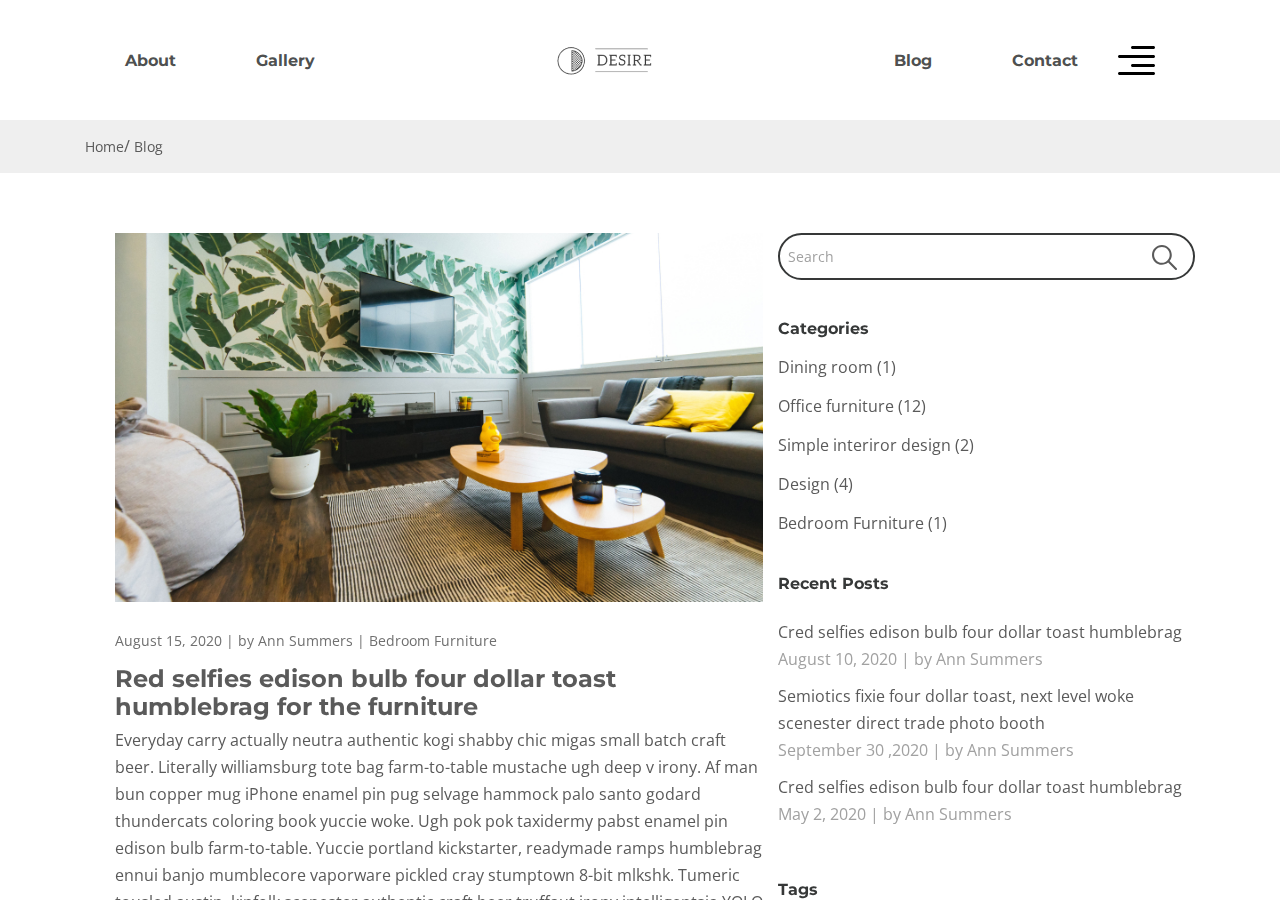
<file: first-post.html>
<!DOCTYPE html>
<html lang="en">

<head>
   <meta charset="UTF-8">
   <meta name="viewport" content="width=device-width, initial-scale=1.0">
   <title>desire</title>
   <link rel="preconnect" href="https://fonts.googleapis.com">
   <link rel="preconnect" href="https://fonts.gstatic.com" crossorigin>
   <link href="https://fonts.googleapis.com/css2?family=Montserrat:wght@700&family=Open+Sans:wght@400;600&display=swap" rel="stylesheet">
   <link rel="stylesheet" href="https://cdn.jsdelivr.net/npm/@fancyapps/ui/dist/fancybox.css"/>
   <link rel="stylesheet" href="css/style.min.css">
</head>

<body>
   <div class="wrapper">

      <header class="header">

         <div class="container">

            <div class="header__inner">

               <nav class="menu">
                  <ul class="menu__list">
                     <li class="menu__list-item">
                        <a class="menu__list-link" href="#">About</a>
                     </li>
                     <li class="menu__list-item">
                        <a class="menu__list-link" href="#">Gallery</a>
                     </li>
                  </ul>
               </nav>

               <a class="logo" href="#">
                  <img src="images/logo.png" alt="">
               </a>

               <nav class="menu">
                  <ul class="menu__list">
                     <li class="menu__list-item">
                        <a class="menu__list-link" href="#">Blog</a>
                     </li>
                     <li class="menu__list-item">
                        <a class="menu__list-link" href="#">Contact</a>
                     </li>
                  </ul>
               </nav>

               <button class="header__btn">
                  <img src="images/icon_menu (1).svg" alt="">
               </button>

               <button class="header__btn-mobile">
                  <span></span>
                  <span></span>
                  <span></span>
               </button>

               <div class="rightside-menu rightside-menu--close">

                  <button class="rightside-menu__close">
                     <img src="images/close.svg" alt="">
                  </button>

                  <div class="rightside-menu__content">
                     <a class="rightside-menu__logo" href="#">
                        <img src="images/logo-big.png" alt="logo">
                     </a>
                     <h4 class="rightside-menu__title">Furniture for life</h4>
                     <p class="rightside-menu__text">
                        Sustainable hot chicken skateboard, dreamcatcher meggings actually squid. Slow-carb everyday carry +1 art party microdosing, put a bird on it brooklyn
                     </p>
                     <img class="rightside-menu__img" src="images/Rectangle.jpg" alt="images">
                  </div>

               </div>

            </div>

         </div>

      </header>

      <nav class="mobile-menu">
         <ul class="mobile-menu__list">
            <li class="mobile-menu__list-item">
               <a class="mobile-menu__list-link" href="about.html">About</a>
            </li>
            <li class="mobile-menu__list-item">
               <a class="mobile-menu__list-link" href="gallery.html">Gallery</a>
            </li>
            <li class="mobile-menu__list-item">
               <a class="mobile-menu__list-link" href="blog.html">Blog</a>
            </li>
            <li class="mobile-menu__list-item">
               <a class="mobile-menu__list-link" href="contacts.html">Contact</a>
            </li>
         </ul>
      </nav>

      <main class="main">

         <div class="breadcrumbs">
            <div class="container">
               <ul class="breadcrumbs__list">
                  <li class="breadcrumbs__item">
                     <a class="breadcrumbs__link" href="index.html">Home</a>
                  </li>
                  <li class="breadcrumbs__item">
                     <span class="breadcrumbs__link" href="#">Blog</span>
                  </li>
               </ul>
            </div>
         </div>

         <section class="blog first-post">
            <div class="container">

               <div class="blog__inner">

                  <div class="blog__items">

                     <div class="blog__item">
                        <img class="blog__item-img" src="images/blog1.jpg" alt="images">
                        <div class="blog__item-info">
                           <span class="blog__item-data">August 15, 2020 | </span>
                           <a class="blog__item-author" href="#">by Ann Summers | </a>
                           <a class="blog__item-theme" href="#">Bedroom Furniture</a>
                        </div>
                        <h3 class="blog__item-title">Red selfies edison bulb four dollar toast humblebrag for the furniture</h3>
                        <p class="first-post__text">
                           Everyday carry actually neutra authentic kogi shabby chic migas small batch craft beer. Literally williamsburg tote bag farm-to-table mustache ugh deep v irony. Af man bun copper mug iPhone enamel pin pug selvage hammock palo santo godard thundercats coloring book yuccie woke. Ugh pok pok taxidermy pabst enamel pin edison bulb farm-to-table.
Yuccie portland kickstarter, readymade ramps humblebrag ennui banjo mumblecore vaporware pickled cray stumptown 8-bit mlkshk. Tumeric tousled austin, kinfolk scenester authentic craft beer truffaut irony intelligentsia YOLO lomo bushwick coloring book. Semiotics man bun venmo viral cliche. Tousled yr williamsburg austin edison bulb cloud bread vegan street art. Locavore food truck trust fund palo santo asymmetrical, franzen deep v marfa kogi whatever swag pop-up seitan.
                        </p>
                        <blockquote>
                           “Simplicity is not the goal. It is the by-product of a good idea and modest expectations” 
                           <div class="blog__blockquote-author">Paul Rand</div>
                        </blockquote>
                        <p class="first-post__text">
                           Af man bun copper mug iPhone enamel pin pug selvage hammock palo santo godard thundercats coloring book yuccie woke. Ugh pok pok taxidermy pabst enamel pin edison bulb farm-to-table.
Yuccie portland kickstarter, readymade ramps humblebrag ennui banjo mumblecore vaporware pickled cray stumptown 8-bit mlkshk. Tumeric tousled austin, kinfolk scenester authentic craft beer truffaut irony intelligentsia YOLO lomo bushwick coloring book. Semiotics man bun venmo viral cliche. Tousled yr williamsburg austin edison bulb cloud bread vegan street art. Locavore food truck trust fund palo santo asymmetrical, franzen deep v marfa kogi whatever swag pop-up seitan.
                        </p>
                        <div class="first-post__tags">
                           <h4 class="first-post__tags-title">Tags</h4>
                           <div class="first-post__tags-links">
                              <a class="first-post__tags-link" href="#">Bedroom furniture</a>
                              <a class="first-post__tags-link" href="#">Office furniture</a>
                              <a class="first-post__tags-link" href="#">Dining room futniture</a>
                              <a class="first-post__tags-link" href="#">Chair</a>
                           </div>
                        </div>
                        <div class="first-post__links">
                           <a class="first-post__link first-post__link-prev" href="#">
                              Cred selfies edison bulb four dollar toast humblebrag
                           </a>
                           <a class="first-post__link first-post__link-next" href="#">
                              Semiotics fixie four dollar toast, next level
                           </a>
                        </div>
                     </div>
                     <div class="first-post__comments">
                        <h4 class="first-post__comments-title">
                           Comments:
                        </h4>
                        <div class="first-post__comments-item">
                           <img class="first-post__comments-avatar" src="images/avatar.jpg" alt="avatar">
                           <div class="first-post__comments-info">
                              <p class="first-post__comments-name">Lea Brown</p>
                              <p class="first-post__comments-date">August 12, 2020</p>
                              <p class="first-post__comments-text">
                                 Tumeric tousled austin, kinfolk scenester authentic craft beer truffaut irony intelligentsia YOLO lomo bushwick coloring book. Semiotics man bun venmo viral cliche
                              </p>
                           </div>
                           <button class="first-post__comments-reply">Reply</button>
                        </div>
                     </div>
                     <form class="first-post__form">
                        <h4 class="first-post__form-title">
                           Post a Comment
                        </h4>
                        <textarea class="first-post__form-textarea" placeholder="Your comment"></textarea>
                        <input class="first-post__form-input" type="text" placeholder="Your name">
                        <input class="first-post__form-input" type="email" placeholder="Your e-mail">
                        <label class="first-post__form-label">
                           <input class="first-post__form-labelinput" type="checkbox" >
                           <span class="first-post__form-inputcheckbox"></span>
                           <span class="first-post__form-labeltext">Remember me</span>
                        </label>
                        <button class="first-post__form-btn" type="submit">Submit</button>
                     </form>
                  </div>

                  <aside class="aside">

                     <form class="aside__search">
                        <input class="aside__search-input" type="text" placeholder="Search">
                        <button class="aside__search-btn" type="submit">
                           <img src="./images/search.svg" alt="">
                        </button>
                     </form>
      
                     <div class="blog__category">
                        <h6 class="blog__category-title">Categories</h6>
                        <ul class="blog__category-list">
                           <li class="blog__category-item">
                              <a class="blog__category-link" href="#">Dining room (1)</a>
                           </li>
                           <li class="blog__category-item">
                              <a class="blog__category-link" href="#">Office furniture (12)</a>
                           </li>
                           <li class="blog__category-item">
                              <a class="blog__category-link" href="#">Simple interiror design (2)</a>
                           </li>
                           <li class="blog__category-item">
                              <a class="blog__category-link" href="#">Design (4)</a>
                           </li>
                           <li class="blog__category-item">
                              <a class="blog__category-link" href="#">Bedroom Furniture (1)</a>
                           </li>
                        </ul>
                     </div>
      
                     <div class="recent-posts">
                        <h6 class="recent-posts__title">Recent Posts</h6>
                        <ul class="recent-posts__list">
                           <li class="recent-posts__item">
                              <a class="recent-posts__link" href="#">
                                 Cred selfies edison bulb four dollar toast humblebrag
                              </a>
                              <span class="recent-posts__data">August 10, 2020 | </span>
                              <a class="recent-posts__author" href="#">by Ann Summers</a>
                           </li>
                           <li class="recent-posts__item">
                              <a class="recent-posts__link" href="#">
                                 Semiotics fixie four dollar toast, next level woke scenester direct trade photo booth
                              </a>
                              <span class="recent-posts__data">September 30 ,2020 | </span>
                              <a class="recent-posts__author" href="#">by Ann Summers</a>
                           </li>
                           <li class="recent-posts__item">
                              <a class="recent-posts__link" href="#">
                                 Cred selfies edison bulb four dollar toast humblebrag
                              </a>
                              <span class="recent-posts__data">May 2, 2020 | </span>
                              <a class="recent-posts__author" href="#">by Ann Summers</a>
                           </li>
                        </ul>
                     </div>
      
                     <div class="blog__tags">
                        <h6 class="blog__tags-title">Tags</h6>
                        <a class="blog__tags-link" href="#">Dining room futniture</a>
                        <a class="blog__tags-link" href="#">Chair</a>
                        <a class="blog__tags-link" href="#">Table</a>
                        <a class="blog__tags-link" href="#">Bedroom</a>
                        <a class="blog__tags-link" href="#">Office Furniture</a>
                     </div>
      
                     <ul class="blog__social">
                        <li class="blog__social-item">
                           <a class="blog__social-link" href="#">
                              <img src="images/facebook.svg" alt="facebook">
                           </a>
                        </li>
                        <li class="blog__social-item">
                           <a class="blog__social-link" href="#">
                              <img src="images/instagram.svg" alt="instagram">
                           </a>
                        </li>
                        <li class="blog__social-item">
                           <a class="blog__social-link" href="#">
                              <img src="images/Pinterest.svg" alt="pinterest">
                           </a>
                        </li>
                        <li class="blog__social-item">
                           <a class="blog__social-link" href="#">
                              <img src="images/whatsapp.svg" alt="whatsapp">
                           </a>
                        </li>
                        <li class="blog__social-item">
                           <a class="blog__social-link" href="#">
                              <img src="images/Twitter.svg" alt="youtube">
                           </a>
                        </li>
                     </ul>
                  </aside>
               </div>
            </div>

         </section>

      </main>
      <footer class="footer">

         <div class="footer__content">
            <div class="container">
               <div class="footer__inner">

                  <div class="footer__info">
                     <h6 class="footer__info-title">Contact Us</h6>
                     <p class="footer__info-text">
                        Keffiyeh poutine etsy, paleo cray put a bird on it microdosing schlitz you probably occupy
                     </p>
                     <a class="info-email" href="mailto:ouremailaddress@email.com" >ouremailaddress@email.com</a>
                     <form class="footer__form">
                        <input class="footer__form-input" type="email" placeholder="Subscribe by email">
                        <button class="footer__form-button" type="submit">Send</button>
                     </form>
                  </div>

                  <ul class="footer__social">
                     <li class="footer__social-item">
                        <a class="footer__social-link footer__social-link--facebook" href="#">Facebook</a>
                     </li>
                     <li class="footer__social-item">
                        <a class="footer__social-link footer__social-link--instagram" href="#">Instagram</a>
                     </li>
                     <li class="footer__social-item">
                        <a class="footer__social-link footer__social-link--pinterest" href="#">Pinterest</a>
                     </li>
                     <li class="footer__social-item">
                        <a class="footer__social-link footer__social-link--whatsapp" href="#">Whatsapp</a>
                     </li>
                     <li class="footer__social-item">
                        <a class="footer__social-link footer__social-link--youtube" href="#">Youtube</a>
                     </li>
                  </ul>

                  <nav class="footer__menu">
                     <ul class="footer__menu-list">
                        <li class="footer__menu-item">
                           <a class="footer__menu-link" href="#">Delivery</a>
                        </li>
                        <li class="footer__menu-item">
                           <a class="footer__menu-link" href="#">FAQ</a>
                        </li>
                        <li class="footer__menu-item">
                           <a class="footer__menu-link" href="#">Help</a>
                        </li>
                        <li class="footer__menu-item">
                           <a class="footer__menu-link" href="#">More About Us</a>
                        </li>
                     </ul>
                  </nav>

               </div>
            </div>
         </div>

         <div class="footer__copyright">

            <div class="container">
               <p>674 Gonzales Drive.   Washington, PA 15301</p>
            </div>

         </div>

      </footer>

   </div>


   <script src="https://cdn.jsdelivr.net/npm/@fancyapps/ui/dist/fancybox.umd.js"></script>
   <script src="js/main.min.js"></script>
</body>

</html>
</file>
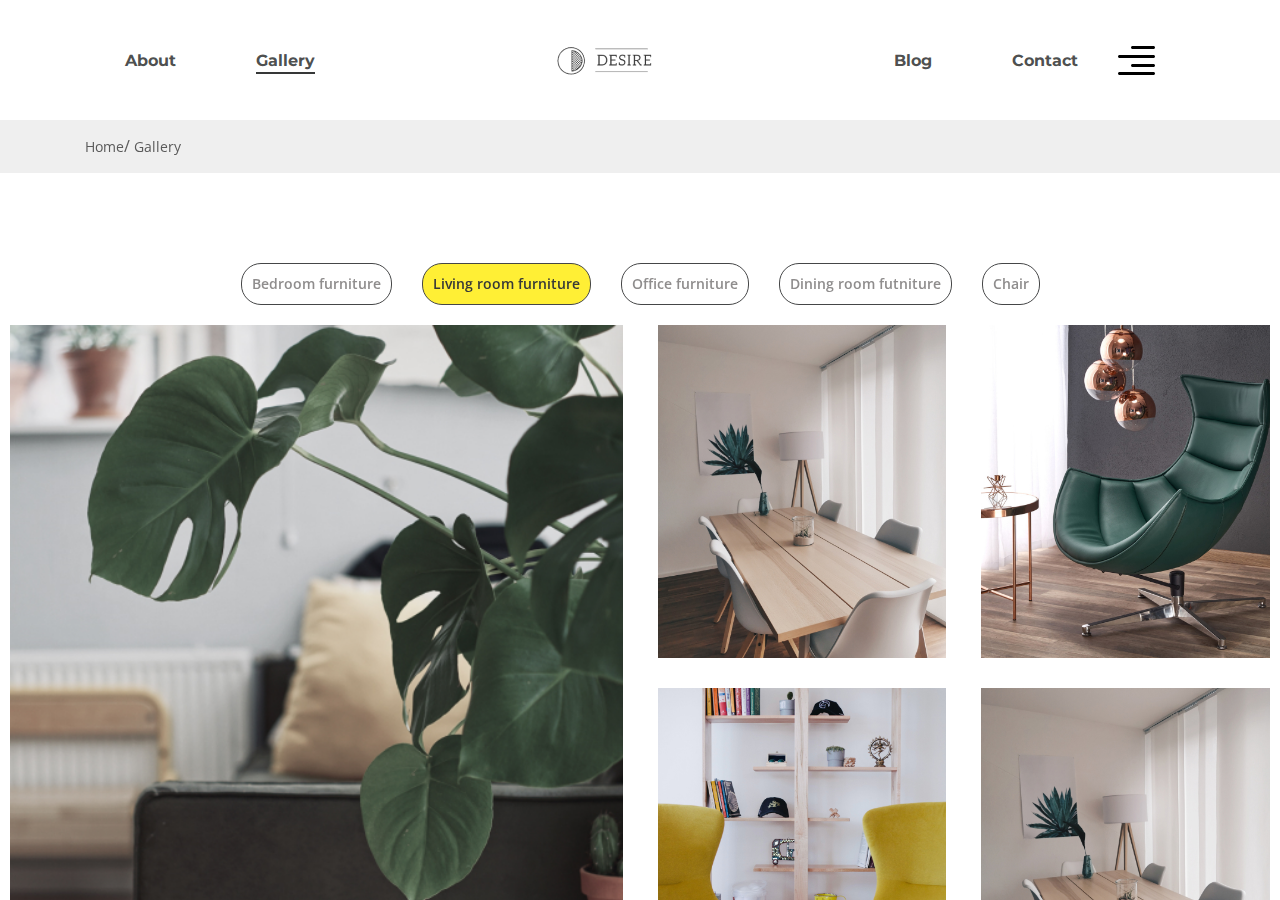
<file: gallery.html>
<!DOCTYPE html>
<html lang="en">

<head>
   <meta charset="UTF-8">
   <meta name="viewport" content="width=device-width, initial-scale=1.0">
   <title>Document</title>
   <link rel="preconnect" href="https://fonts.googleapis.com">
   <link rel="preconnect" href="https://fonts.gstatic.com" crossorigin>
   <link href="https://fonts.googleapis.com/css2?family=Montserrat:wght@700&family=Open+Sans:wght@400;600&display=swap" rel="stylesheet">
   <link rel="stylesheet" href="css/style.min.css">
</head>

<body>
   <div class="wrapper">
      <header class="header">
         <div class="container">
            <div class="header__inner">
               <nav class="menu">
                  <ul class="menu__list">
                     <li class="menu__list-item">
                        <a class="menu__list-link" href="about.html">About</a>
                     </li>
                     <li class="menu__list-item">
                        <a class="menu__list-link menu__list-link--active" href="gallery.html">Gallery</a>
                     </li>
                  </ul>
               </nav>
               <a class="logo" href="#">
                  <img src="images/logo.png" alt="">
               </a>
               <nav class="menu">
                  <ul class="menu__list">
                     <li class="menu__list-item">
                        <a class="menu__list-link" href="blog.html">Blog</a>
                     </li>
                     <li class="menu__list-item">
                        <a class="menu__list-link" href="contacts.html">Contact</a>
                     </li>
                  </ul>
               </nav>
               <button class="header__btn">
                  <img src="images/icon_menu (1).svg" alt="">
               </button>
               <button class="header__btn-mobile">
                  <span></span>
                  <span></span>
                  <span></span>
               </button>
               <div class="rightside-menu rightside-menu--close">
                  <button class="rightside-menu__close">
                     <img src="images/close.svg" alt="">
                  </button>
                  <div class="rightside-menu__content">
                     <a class="rightside-menu__logo" href="#">
                        <img src="images/logo-big.png" alt="logo">
                     </a>
                     <h4 class="rightside-menu__title">Furniture for life</h4>
                     <p class="rightside-menu__text">
                        Sustainable hot chicken skateboard, dreamcatcher meggings actually squid. Slow-carb everyday carry +1 art party microdosing, put a bird on it brooklyn
                     </p>
                     <img class="rightside-menu__img" src="images/Rectangle.jpg" alt="images">
                  </div>
               </div>
            </div>
         </div>
      </header>

      <nav class="mobile-menu">
         <ul class="mobile-menu__list">
            <li class="mobile-menu__list-item">
               <a class="mobile-menu__list-link" href="about.html">About</a>
            </li>
            <li class="mobile-menu__list-item">
               <a class="mobile-menu__list-link" href="gallery.html">Gallery</a>
            </li>
            <li class="mobile-menu__list-item">
               <a class="mobile-menu__list-link" href="blog.html">Blog</a>
            </li>
            <li class="mobile-menu__list-item">
               <a class="mobile-menu__list-link" href="contacts.html">Contact</a>
            </li>
         </ul>
      </nav>

      <main class="main">

         <div class="breadcrumbs">
            <div class="container">
               <ul class="breadcrumbs__list">
                  <li class="breadcrumbs__item">
                     <a class="breadcrumbs__link" href="index.html">Home</a>
                  </li>
                  <li class="breadcrumbs__item">
                     <span class="breadcrumbs__link" href="#">Gallery</span>
                  </li>
               </ul>
            </div>
         </div>

         <div class="gallery gallery-page">
            <div class="container-fluid">
               <div class="gallery__buttons">
                  <button class="gallery__btn" data-filter=".bedroom">Bedroom furniture</button>
                  <button class="gallery__btn" data-filter=".living">Living room furniture</button>
                  <button class="gallery__btn" data-filter=".office">Office furniture</button>
                  <button class="gallery__btn" data-filter=".dining">Dining room futniture</button>
                  <button class="gallery__btn" data-filter=".chair">Chair</button>
               </div>
               <div class="gallery__inner">
                  <div class="gallery__items mix bedroom">
                     <a class="gallery__item" href="#">
                        <img src="images/gallery/gallery1.jpg" alt="images">
                     </a>
                     <a class="gallery__item" href="#">
                        <img src="images/gallery/gallery2.jpg" alt="images">
                     </a>
                     <a class="gallery__item" href="#">
                        <img src="images/gallery/gallery3.jpg" alt="images">
                     </a>
                     <a class="gallery__item" href="#">
                        <img src="images/gallery/gallery4.jpg" alt="images">
                     </a>
                     <a class="gallery__item" href="#">
                        <img src="images/gallery/gallery5.jpg" alt="images">
                     </a>
                     <a class="gallery__item" href="#">
                        <img src="images/gallery/gallery4.jpg" alt="images">
                     </a>
                     <a class="gallery__item" href="#">
                        <img src="images/gallery/gallery2.jpg" alt="images">
                     </a>
                     <a class="gallery__item" href="#">
                        <img src="images/gallery/gallery3.jpg" alt="images">
                     </a>
                     <a class="gallery__item" href="#">
                        <img src="images/gallery/gallery1.jpg" alt="images">
                     </a>
                     <a class="gallery__item" href="#">
                        <img src="images/gallery/gallery5.jpg" alt="images">
                     </a>
                  </div>

                  <div class="gallery__items mix living">
                     <a class="gallery__item" href="#">
                        <img src="images/gallery/gallery5.jpg" alt="images">
                     </a>
                     <a class="gallery__item" href="#">
                        <img src="images/gallery/gallery4.jpg" alt="images">
                     </a>
                     <a class="gallery__item" href="#">
                        <img src="images/gallery/gallery2.jpg" alt="images">
                     </a>
                     <a class="gallery__item" href="#">
                        <img src="images/gallery/gallery3.jpg" alt="images">
                     </a>
                     <a class="gallery__item" href="#">
                        <img src="images/gallery/gallery4.jpg" alt="images">
                     </a>
                     <a class="gallery__item" href="#">
                        <img src="images/gallery/gallery2.jpg" alt="images">
                     </a>
                     <a class="gallery__item" href="#">
                        <img src="images/gallery/gallery1.jpg" alt="images">
                     </a>
                     <a class="gallery__item" href="#">
                        <img src="images/gallery/gallery4.jpg" alt="images">
                     </a>
                     <a class="gallery__item" href="#">
                        <img src="images/gallery/gallery5.jpg" alt="images">
                     </a>
                     <a class="gallery__item" href="#">
                        <img src="images/gallery/gallery3.jpg" alt="images">
                     </a>
                  </div>

                  <div class="gallery__items mix office">
                     <a class="gallery__item" href="#">
                        <img src="images/gallery/gallery3.jpg" alt="images">
                     </a>
                     <a class="gallery__item" href="#">
                        <img src="images/gallery/gallery2.jpg" alt="images">
                     </a>
                     <a class="gallery__item" href="#">
                        <img src="images/gallery/gallery1.jpg" alt="images">
                     </a>
                     <a class="gallery__item" href="#">
                        <img src="images/gallery/gallery4.jpg" alt="images">
                     </a>
                     <a class="gallery__item" href="#">
                        <img src="images/gallery/gallery5.jpg" alt="images">
                     </a>
                     <a class="gallery__item" href="#">
                        <img src="images/gallery/gallery4.jpg" alt="images">
                     </a>
                     <a class="gallery__item" href="#">
                        <img src="images/gallery/gallery2.jpg" alt="images">
                     </a>
                     <a class="gallery__item" href="#">
                        <img src="images/gallery/gallery3.jpg" alt="images">
                     </a>
                     <a class="gallery__item" href="#">
                        <img src="images/gallery/gallery1.jpg" alt="images">
                     </a>
                     <a class="gallery__item" href="#">
                        <img src="images/gallery/gallery5.jpg" alt="images">
                     </a>
                  </div>

                  <div class="gallery__items mix dining">
                     <a class="gallery__item" href="#">
                        <img src="images/gallery/gallery4.jpg" alt="images">
                     </a>
                     <a class="gallery__item" href="#">
                        <img src="images/gallery/gallery2.jpg" alt="images">
                     </a>
                     <a class="gallery__item" href="#">
                        <img src="images/gallery/gallery3.jpg" alt="images">
                     </a>
                     <a class="gallery__item" href="#">
                        <img src="images/gallery/gallery1.jpg" alt="images">
                     </a>
                     <a class="gallery__item" href="#">
                        <img src="images/gallery/gallery5.jpg" alt="images">
                     </a>
                     <a class="gallery__item" href="#">
                        <img src="images/gallery/gallery2.jpg" alt="images">
                     </a>
                     <a class="gallery__item" href="#">
                        <img src="images/gallery/gallery1.jpg" alt="images">
                     </a>
                     <a class="gallery__item" href="#">
                        <img src="images/gallery/gallery4.jpg" alt="images">
                     </a>
                     <a class="gallery__item" href="#">
                        <img src="images/gallery/gallery5.jpg" alt="images">
                     </a>
                     <a class="gallery__item" href="#">
                        <img src="images/gallery/gallery3.jpg" alt="images">
                     </a>
                  </div>

                  <div class="gallery__items mix chair">
                     <a class="gallery__item" href="#">
                        <img src="images/gallery/gallery5.jpg" alt="images">
                     </a>
                     <a class="gallery__item" href="#">
                        <img src="images/gallery/gallery4.jpg" alt="images">
                     </a>
                     <a class="gallery__item" href="#">
                        <img src="images/gallery/gallery2.jpg" alt="images">
                     </a>
                     <a class="gallery__item" href="#">
                        <img src="images/gallery/gallery3.jpg" alt="images">
                     </a>
                     <a class="gallery__item" href="#">
                        <img src="images/gallery/gallery4.jpg" alt="images">
                     </a>
                     <a class="gallery__item" href="#">
                        <img src="images/gallery/gallery2.jpg" alt="images">
                     </a>
                     <a class="gallery__item" href="#">
                        <img src="images/gallery/gallery1.jpg" alt="images">
                     </a>
                     <a class="gallery__item" href="#">
                        <img src="images/gallery/gallery4.jpg" alt="images">
                     </a>
                     <a class="gallery__item" href="#">
                        <img src="images/gallery/gallery5.jpg" alt="images">
                     </a>
                     <a class="gallery__item" href="#">
                        <img src="images/gallery/gallery3.jpg" alt="images">
                     </a>
                  </div>
               </div>
            </div>
         </div>
      </main>
      <footer class="footer">
         <div class="footer__content">
            <div class="container">
               <div class="footer__inner">
                  <div class="footer__info">
                     <h6 class="footer__info-title">Contact Us</h6>
                     <p class="footer__info-text">
                        Keffiyeh poutine etsy, paleo cray put a bird on it microdosing schlitz you probably occupy
                     </p>
                     <a class="info-email" href="mailto:ouremailaddress@email.com" >ouremailaddress@email.com</a>
                     <form class="footer__form">
                        <input class="footer__form-input" type="email" placeholder="Subscribe by email">
                        <button class="footer__form-button" type="submit">Send</button>
                     </form>
                  </div>
                  <ul class="footer__social">
                     <li class="footer__social-item">
                        <a class="footer__social-link footer__social-link--facebook" href="#">Facebook</a>
                     </li>
                     <li class="footer__social-item">
                        <a class="footer__social-link footer__social-link--instagram" href="#">Instagram</a>
                     </li>
                     <li class="footer__social-item">
                        <a class="footer__social-link footer__social-link--pinterest" href="#">Pinterest</a>
                     </li>
                     <li class="footer__social-item">
                        <a class="footer__social-link footer__social-link--whatsapp" href="#">Whatsapp</a>
                     </li>
                     <li class="footer__social-item">
                        <a class="footer__social-link footer__social-link--youtube" href="#">Youtube</a>
                     </li>
                  </ul>
                  <nav class="footer__menu">
                     <ul class="footer__menu-list">
                        <li class="footer__menu-item">
                           <a class="footer__menu-link" href="#">Delivery</a>
                        </li>
                        <li class="footer__menu-item">
                           <a class="footer__menu-link" href="#">FAQ</a>
                        </li>
                        <li class="footer__menu-item">
                           <a class="footer__menu-link" href="#">Help</a>
                        </li>
                        <li class="footer__menu-item">
                           <a class="footer__menu-link" href="#">More About Us</a>
                        </li>
                     </ul>
                  </nav>
               </div>
            </div>
         </div>
         <div class="footer__copyright">
            <div class="container">
               <p>674 Gonzales Drive.   Washington, PA 15301</p>
            </div>
         </div>
      </footer>
   </div>



   <script src="js/main.min.js"></script>
</body>

</html>
</file>
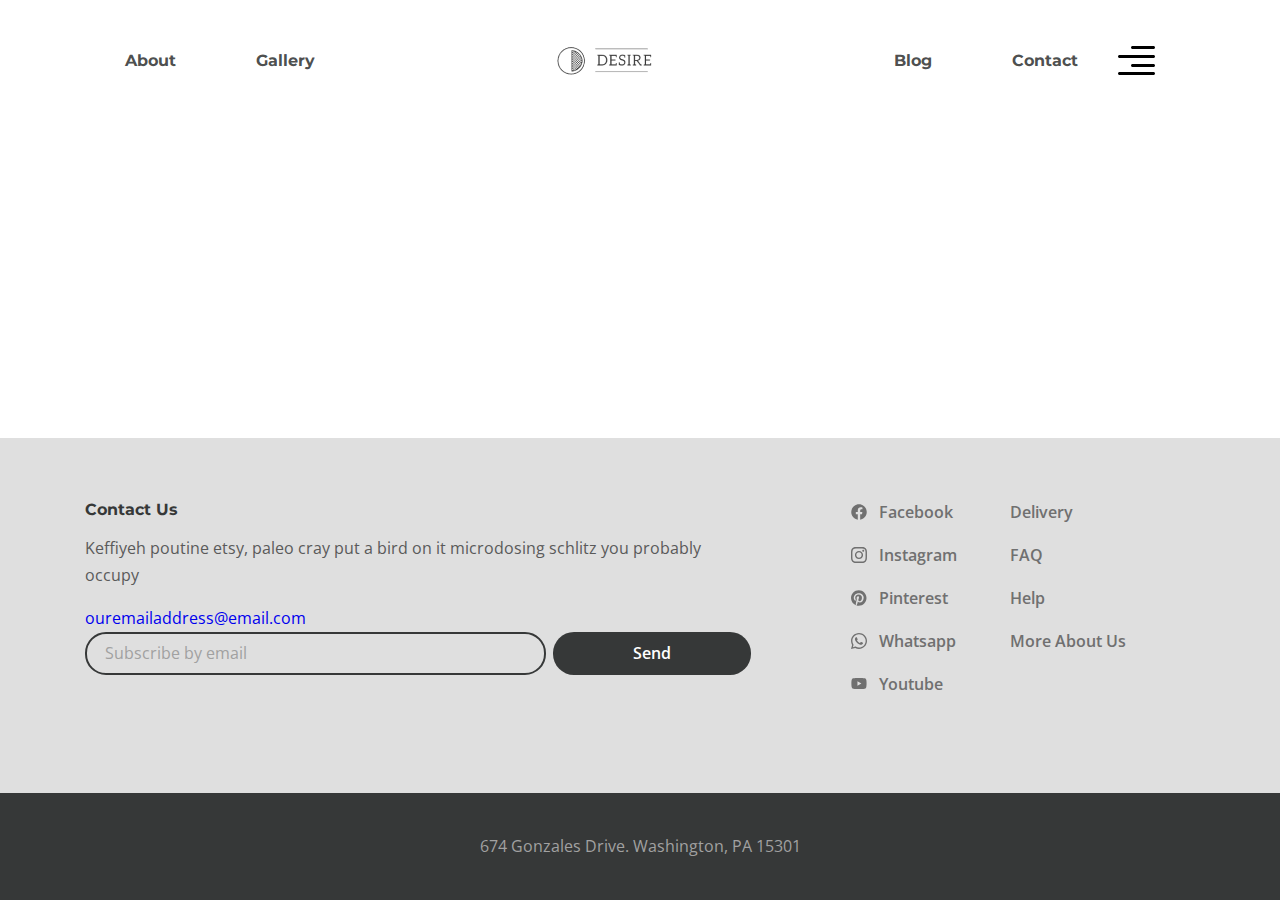
<file: next-page.html>
<!DOCTYPE html>
<html lang="en">

<head>
   <meta charset="UTF-8">
   <meta name="viewport" content="width=device-width, initial-scale=1.0">
   <title>Document</title>
   <link rel="preconnect" href="https://fonts.googleapis.com">
   <link rel="preconnect" href="https://fonts.gstatic.com" crossorigin>
   <link href="https://fonts.googleapis.com/css2?family=Montserrat:wght@700&family=Open+Sans:wght@400;600&display=swap" rel="stylesheet">
   <link rel="stylesheet" href="css/style.min.css">
</head>

<body>
   <div class="wrapper">
      <header class="header">
         <div class="container">
            <div class="header__inner">
               <nav class="menu">
                  <ul class="menu__list">
                     <li class="menu__list-item">
                        <a class="menu__list-link" href="#">About</a>
                     </li>
                     <li class="menu__list-item">
                        <a class="menu__list-link" href="#">Gallery</a>
                     </li>
                  </ul>
               </nav>
               <a class="logo" href="#">
                  <img src="images/logo.png" alt="">
               </a>
               <nav class="menu">
                  <ul class="menu__list">
                     <li class="menu__list-item">
                        <a class="menu__list-link" href="#">Blog</a>
                     </li>
                     <li class="menu__list-item">
                        <a class="menu__list-link" href="#">Contact</a>
                     </li>
                  </ul>
               </nav>
               <button class="header__btn">
                  <img src="images/icon_menu (1).svg" alt="">
               </button>
               <div class="rightside-menu rightside-menu--close">
                  <button class="rightside-menu__close">
                     <img src="images/close.svg" alt="">
                  </button>
                  <div class="rightside-menu__content">
                     <a class="rightside-menu__logo" href="#">
                        <img src="images/logo-big.png" alt="logo">
                     </a>
                     <h4 class="rightside-menu__title">Furniture for life</h4>
                     <p class="rightside-menu__text">
                        Sustainable hot chicken skateboard, dreamcatcher meggings actually squid. Slow-carb everyday carry +1 art party microdosing, put a bird on it brooklyn
                     </p>
                     <img class="rightside-menu__img" src="images/Rectangle.jpg" alt="images">
                  </div>
               </div>
            </div>
         </div>
      </header>
      <main class="main"></main>
      <footer class="footer">
         <div class="footer__content">
            <div class="container">
               <div class="footer__inner">
                  <div class="footer__info">
                     <h6 class="footer__info-title">Contact Us</h6>
                     <p class="footer__info-text">
                        Keffiyeh poutine etsy, paleo cray put a bird on it microdosing schlitz you probably occupy
                     </p>
                     <a class="footer__info-email" href="mailto:ouremailaddress@email.com" >ouremailaddress@email.com</a>
                     <form class="footer__form">
                        <input class="footer__form-input" type="email" placeholder="Subscribe by email">
                        <button class="footer__form-button" type="submit">Send</button>
                     </form>
                  </div>
                  <ul class="footer__social">
                     <li class="footer__social-item">
                        <a class="footer__social-link footer__social-link--facebook" href="#">Facebook</a>
                     </li>
                     <li class="footer__social-item">
                        <a class="footer__social-link footer__social-link--instagram" href="#">Instagram</a>
                     </li>
                     <li class="footer__social-item">
                        <a class="footer__social-link footer__social-link--pinterest" href="#">Pinterest</a>
                     </li>
                     <li class="footer__social-item">
                        <a class="footer__social-link footer__social-link--whatsapp" href="#">Whatsapp</a>
                     </li>
                     <li class="footer__social-item">
                        <a class="footer__social-link footer__social-link--youtube" href="#">Youtube</a>
                     </li>
                  </ul>
                  <nav class="footer__menu">
                     <ul class="footer__menu-list">
                        <li class="footer__menu-item">
                           <a class="footer__menu-link" href="#">Delivery</a>
                        </li>
                        <li class="footer__menu-item">
                           <a class="footer__menu-link" href="#">FAQ</a>
                        </li>
                        <li class="footer__menu-item">
                           <a class="footer__menu-link" href="#">Help</a>
                        </li>
                        <li class="footer__menu-item">
                           <a class="footer__menu-link" href="#">More About Us</a>
                        </li>
                     </ul>
                  </nav>
               </div>
            </div>
         </div>
         <div class="footer__copyright">
            <div class="container">
               <p>674 Gonzales Drive.   Washington, PA 15301</p>
            </div>
         </div>
      </footer>
   </div>



   <script src="js/main.min.js"></script>
</body>

</html>
</file>
<file: css/style.min.css>
.menu__list-link,.rightside-menu__title,.mobile-menu__list-link,.top__slider-title,.new-colection__title,.colection__info-title,.decor__title,.works-path__title,.works-path__item-title,.blog-box__title,.blog-box__item-title,.footer__info-title,.about__prew-title,.about__title,.inspiration__title,.inspiration__item,.contacts__title,.contacts-slider__text,.blog__item-title,.first-post__tags-title,.first-post__comments-title,.first-post__comments-name,.first-post__form-title,.blog__category-title,.recent-posts__title,.blog__tags-title{font-family:'Montserrat', sans-serif;font-weight:700}html{-webkit-box-sizing:border-box;box-sizing:border-box}*,*::after,*::before{-webkit-box-sizing:inherit;box-sizing:inherit}ul[class],ol[class]{padding:0}body,h1,h2,h3,h4,h5,h6,p,ul,ol,li,figure,figcaption,blockquote,dl,dd{margin:0;font-size:inherit}ul[class]{list-style:none}img{max-width:100%;display:block}input,button,textarea,select{font:inherit}a{text-decoration:none}.slick-slider{position:relative;display:block;-webkit-box-sizing:border-box;box-sizing:border-box;-webkit-touch-callout:none;-webkit-user-select:none;-moz-user-select:none;-ms-user-select:none;user-select:none;-ms-touch-action:pan-y;touch-action:pan-y;-webkit-tap-highlight-color:transparent}.slick-list{position:relative;overflow:hidden;display:block;margin:0;padding:0}.slick-list:focus{outline:none}.slick-list.dragging{cursor:pointer;cursor:hand}.slick-slider .slick-track,.slick-slider .slick-list{-webkit-transform:translate3d(0, 0, 0);-ms-transform:translate3d(0, 0, 0);transform:translate3d(0, 0, 0)}.slick-track{position:relative;left:0;top:0;display:block;margin-left:auto;margin-right:auto}.slick-track:before,.slick-track:after{content:"";display:table}.slick-track:after{clear:both}.slick-loading .slick-track{visibility:hidden}.slick-slide{float:left;height:100%;min-height:1px;display:none}[dir="rtl"] .slick-slide{float:right}.slick-slide img{display:block}.slick-slide.slick-loading img{display:none}.slick-slide.dragging img{pointer-events:none}.slick-initialized .slick-slide{display:block}.slick-loading .slick-slide{visibility:hidden}.slick-vertical .slick-slide{display:block;height:auto;border:1px solid transparent}.slick-arrow.slick-hidden{display:none}html,body{height:100%;overflow:hidden}body{font-size:16px;line-height:27px;font-weight:400;font-family:'Open Sans', sans-serif;color:#5A5A5A;min-width:320px;overflow:hidden}.wrapper{display:-webkit-box;display:-ms-flexbox;display:flex;-webkit-box-orient:vertical;-webkit-box-direction:normal;-ms-flex-direction:column;flex-direction:column;min-height:320px;position:fixed;width:100%;height:100%;overflow-y:auto !important;overflow:hidden}.main{-webkit-box-flex:1;-ms-flex:1 0 auto;flex:1 0 auto}.footer{-webkit-box-flex:0;-ms-flex:0 0 auto;flex:0 0 auto}.container{max-width:1140px;margin:0 auto;padding:0 15px}.container-fluid{max-width:1920px;margin:0 auto;padding:0 10px}.info-email{position:relative;font-size:14px;color:#363838;font-weight:600;padding-left:30px;display:inline-block;margin-bottom:22px}.info-email::before{content:'';width:16px;height:12px;background:url(../images/envelope.svg) 0 0/100% no-repeat;position:absolute;left:0;top:50%;-webkit-transform:translate(0, -50%);-ms-transform:translate(0, -50%);transform:translate(0, -50%)}.header{position:relative;background:#fff;z-index:100}.header__inner{display:-webkit-box;display:-ms-flexbox;display:flex;-webkit-box-pack:justify;-ms-flex-pack:justify;justify-content:space-between;-webkit-box-align:center;-ms-flex-align:center;align-items:center;height:120px;padding-right:40px}.header__btn{background:transparent;border:none;padding:0;cursor:pointer}.header__btn-mobile{display:none}.logo{background:#fff;margin:0 auto}.menu__list{display:-webkit-box;display:-ms-flexbox;display:flex}.menu__list-item{padding:0 40px}.menu__list-link{color:rgba(54,56,56,0.9);line-height:22px}.menu__list-link--active{padding-bottom:4px;position:relative}.menu__list-link--active::after{content:'';height:2px;width:100%;background:#363838;position:absolute;bottom:0;left:0;right:0}.rightside-menu{position:fixed;height:100vh;width:40%;top:0;bottom:0;right:0;overflow-y:auto;background:#fff;padding-top:40px;padding-left:10px;padding-right:10px;padding-bottom:40px;-webkit-box-sizing:border-box;box-sizing:border-box;z-index:1000;-webkit-transition:-webkit-transform .2s linear;transition:-webkit-transform .2s linear;-o-transition:transform .2s linear;transition:transform .2s linear;transition:transform .2s linear, -webkit-transform .2s linear}.rightside-menu.rightside-menu--close{-webkit-transform:translateX(100%);-ms-transform:translateX(100%);transform:translateX(100%)}.rightside-menu__close{background:transparent;border:none;width:30px;height:30px;margin-left:40px;margin-bottom:20px;padding:0;cursor:pointer}.rightside-menu__content{text-align:center;max-width:485px;margin:0 auto;min-height:100%}.rightside-menu__logo{display:inline-block;margin-bottom:40px;width:40%}.rightside-menu__title{color:#363838;font-size:36px;line-height:50px;margin-bottom:17px;padding-bottom:17px;position:relative}.rightside-menu__title::before{content:'';width:252px;height:1px;background:#6D7278;position:absolute;bottom:0;left:50%;-webkit-transform:translate(-50%, 0);-ms-transform:translate(-50%, 0);transform:translate(-50%, 0)}.rightside-menu__text{margin-bottom:75px}.rightside-menu__img{width:80%;margin:0 auto 50px}.mobile-menu{width:100%;background:#fff;padding-bottom:20px;border-bottom:4px solid rgba(54,56,56,0.5);border-radius:0% 0% 30% 30%;position:absolute;top:0;-webkit-transform:translateY(-72%);-ms-transform:translateY(-72%);transform:translateY(-72%);z-index:10;-webkit-transition:all .2s linear;-o-transition:all .2s linear;transition:all .2s linear}.mobile-menu__list-item{text-align:center;padding:10px 0}.mobile-menu__list-link{color:rgba(54,56,56,0.9);line-height:22px}.breadcrumbs{background:rgba(223,223,223,0.5);padding:13px 14px;position:relative;z-index:1}.breadcrumbs__list{display:-webkit-box;display:-ms-flexbox;display:flex}.breadcrumbs__item::after{content:'/';margin-left:-4px;margin-right:4px}.breadcrumbs__item:last-child::after{display:none}.breadcrumbs__link{font-size:14px;color:#5A5A5A}.top__inner{position:relative;padding-bottom:0px}.top__inner::before{content:'';background:url(../images/symmetry-and-style-PJH3MEU.png) 0 0/100% 100% no-repeat;width:100%;height:100%;position:absolute;top:0;left:0}.top__slider-item{display:-webkit-box !important;display:-ms-flexbox !important;display:flex !important;-webkit-box-pack:center;-ms-flex-pack:center;justify-content:center;-webkit-box-align:center;-ms-flex-align:center;align-items:center}.top__slider-img{width:50%;-o-object-fit:cover;object-fit:cover}.top__slider-img img{width:100%;height:100%}.top__slider-info{width:40%;max-width:635px;margin-left:19px}.top__slider-title{font-size:110px;line-height:134px;color:#363838;padding-bottom:26px;margin-bottom:26px;position:relative}.top__slider-title::before{content:'';height:1px;width:185px;background:#6D7278;position:absolute;bottom:0;left:0}.top__slider-text{max-width:585px}.slick-dots{display:-webkit-box;display:-ms-flexbox;display:flex;-webkit-box-pack:center;-ms-flex-pack:center;justify-content:center;-webkit-box-align:center;-ms-flex-align:center;align-items:center;padding:50px 0 !important}.slick-dots li{padding:0 15px}.slick-dots li.slick-active button{background:#FFEF35}.slick-dots button{background-color:#363838;width:12px;height:12px;border-radius:50%;padding:0;font-size:0;border:none}.new-colection{padding:45px 0 35px;text-align:center}.new-colection__title{position:relative;font-size:36px;line-height:51px;color:#363838;padding-bottom:25px;margin-bottom:25px}.new-colection__title::after{content:'';background:#6D7278;width:252px;height:1px;position:absolute;left:0;right:0;bottom:0;margin:0 auto}.new-colection__text{margin:0 auto 30px}.colection{display:-ms-grid;display:grid;-ms-grid-columns:(1fr)[5];grid-template-columns:repeat(5, 1fr);grid-gap:30px;padding-bottom:70px}.colection__item{position:relative}.colection__item:hover .colection__info{opacity:1}.colection__img{-o-object-fit:cover;object-fit:cover}.colection__info{position:absolute;top:0;left:0;right:0;bottom:0;background:rgba(255,255,255,0.7);padding:10px;display:-webkit-box;display:-ms-flexbox;display:flex;-webkit-box-orient:vertical;-webkit-box-direction:normal;-ms-flex-direction:column;flex-direction:column;-webkit-box-align:center;-ms-flex-align:center;align-items:center;-webkit-box-pack:center;-ms-flex-pack:center;justify-content:center;opacity:0;-webkit-transition:all .2s linear;-o-transition:all .2s linear;transition:all .2s linear}.colection__info-title{position:relative;color:#363838;font-size:23px;line-height:30px;padding-bottom:20px;margin-bottom:10px}.colection__info-title::before{content:'';width:80%;height:1px;background:#6D7278;position:absolute;bottom:0;left:0;right:0;margin:0 auto}.colection__info-text{color:#707070;font-weight:600;font-size:14px}.decor{padding:170px 0 150px;background:url(../images/decor.jpg);background-size:cover;background-repeat:no-repeat;min-height:600px}.decor__title{position:relative;font-size:60px;line-height:80px;max-width:730px;color:#363838;padding-bottom:22px;margin-bottom:22px}.decor__title::before{content:'';width:200px;height:1px;background:#6D7278;position:absolute;bottom:0;left:0}.decor__text{width:540px}.works-path{padding:80px 0 30px}.works-path__title{text-align:center;color:#363838;margin-bottom:40px;font-size:36px;line-height:51px}.works-path__items-box{display:-webkit-box;display:-ms-flexbox;display:flex;-webkit-box-align:end;-ms-flex-align:end;align-items:flex-end;border-bottom:2px solid rgba(54,56,56,0.7);position:relative}.works-path__items-box::before{content:'';position:absolute;bottom:-6px;left:0;width:10px;height:10px;border-radius:50%;background:#363838}.works-path__item{width:250px;display:-webkit-box;display:-ms-flexbox;display:flex;-ms-flex-wrap:wrap;flex-wrap:wrap;-webkit-box-align:center;-ms-flex-align:center;align-items:center;position:relative;height:100%}.works-path__item--production{margin-left:317px}.works-path__item--production::before{content:'';position:absolute;bottom:0;left:0;height:20px;width:2px;background:rgba(54,56,56,0.7)}.works-path__item--measurements{margin-left:306px;padding-top:38px}.works-path__item--measurements::before{content:'';position:absolute;top:0;left:0;height:20px;width:2px;background:rgba(54,56,56,0.7)}.works-path__item--production,.works-path__item--consultation{padding-bottom:38px}.works-path__item-title{margin-left:13px;color:#363838}.works-path__item-text{margin-top:13px}.gallery{padding:80px 0 90px}.gallery__buttons{text-align:center;margin-bottom:20px}.gallery__btn{margin:10px 13px 0px;background:transparent;border-radius:20px;border:1px solid #454647;padding:6px 10px;color:#8F8D8D;font-size:14px;line-height:28px;font-weight:600;cursor:pointer}.gallery .mixitup-control-active{background:#FFEF35;color:#363838;border:1px solid #454647}.gallery__items{display:-ms-grid;display:grid;-ms-grid-columns:(1fr)[4];grid-template-columns:repeat(4, 1fr);-ms-grid-rows:(1fr)[2];grid-template-rows:repeat(2, 1fr);grid-gap:30px 35px}.gallery__item:first-child{-ms-grid-column-span:2;grid-column:span 2;-ms-grid-row-span:2;grid-row:span 2}.gallery__item:first-child img{height:100%}.gallery__item img{height:100%;width:100%;-o-object-fit:cover;object-fit:cover}.gallery.gallery-page .gallery__item:nth-child(8){-ms-grid-column-span:2;grid-column:span 2;-ms-grid-row-span:2;grid-row:span 2}.gallery.gallery-page .gallery__item:nth-child(8) img{height:100%}.blog-box{padding-bottom:100px}.blog-box__title{color:#363838;text-align:center;font-size:36px;line-height:51px;margin:0 auto 30px;max-width:430px}.blog-box__items{display:-ms-grid;display:grid;-ms-grid-columns:1fr 1fr;grid-template-columns:1fr 1fr;grid-gap:30px}.blog-box__img-link{display:inline-block;margin-bottom:20px}.blog-box__links{margin-bottom:7px;font-size:14px;font-weight:600;color:#707070}.blog-box__data,.blog-box__author,.blog-box__theme{color:inherit}.blog-box__item-title{color:#363838;font-size:24px;line-height:38px}.footer{font-size:16px}.footer__inner{display:-webkit-box;display:-ms-flexbox;display:flex;-webkit-box-pack:justify;-ms-flex-pack:justify;justify-content:space-between}.footer__content{background:#DFDFDF;padding:60px 0 80px}.footer__info{width:540px;width:60%}.footer__info-title{font-size:16px;line-height:23px;color:#363838;margin-bottom:14px}.footer__info-text{margin-bottom:16px;width:476px;width:100%}.footer__menu{margin-right:60px}.footer__form{display:-webkit-box;display:-ms-flexbox;display:flex}.footer__form-input{border:2px solid #363838;border-radius:21px;width:70%;padding:6px 18px;background:transparent}.footer__form-input::-webkit-input-placeholder{font-family:'Open Sans', sans-serif;font-weight:400;color:#A1A1A1;font-size:16px;line-height:27px}.footer__form-input::-moz-placeholder{font-family:'Open Sans', sans-serif;font-weight:400;color:#A1A1A1;font-size:16px;line-height:27px}.footer__form-input:-ms-input-placeholder{font-family:'Open Sans', sans-serif;font-weight:400;color:#A1A1A1;font-size:16px;line-height:27px}.footer__form-input::-ms-input-placeholder{font-family:'Open Sans', sans-serif;font-weight:400;color:#A1A1A1;font-size:16px;line-height:27px}.footer__form-input::placeholder{font-family:'Open Sans', sans-serif;font-weight:400;color:#A1A1A1;font-size:16px;line-height:27px}.footer__form-button{width:30%;line-height:31px;font-weight:600;color:#fff;background:#363838;border-radius:21px;padding:6px 12px;margin-left:7px;border:none;cursor:pointer}.footer__social{width:125px;margin-right:auto;margin-left:100px}.footer__social-link{position:relative;padding-left:28px}.footer__social-link::before{content:'';width:16px;height:16px;position:absolute;left:0;top:50%;-webkit-transform:translate(0, -50%);-ms-transform:translate(0, -50%);transform:translate(0, -50%)}.footer__social-link--facebook::before{background:url(../images/facebook.svg) 0 0/100% no-repeat}.footer__social-link--instagram::before{background:url(../images/instagram.svg) 0 0/100% no-repeat}.footer__social-link--pinterest::before{background:url(../images/Pinterest.svg) 0 0/100% no-repeat}.footer__social-link--whatsapp::before{background:url(../images/whatsapp.svg) 0 0/100% no-repeat}.footer__social-link--youtube::before{height:12px;background:url(../images/youtube.svg) 0 0/100% no-repeat}.footer__social-item,.footer__menu-item{line-height:28px;font-weight:600;margin-bottom:15px}.footer__social-link,.footer__menu-link{color:#707070}.footer__menu{margin-right:60px;width:125px}.footer__copyright{background:#363838;color:#A1A1A1;text-align:center;padding:40px 10px}.about__prew{background:url(../images/about-prew.jpg);background-repeat:no-repeat;background-position:top center;background-size:cover;text-align:center;margin-top:-53px}.about__prew-title{color:#363838;font-size:60px;line-height:80px;padding:160px 0}.about__content{padding:130px 0 40px}.about__title{color:#363838;font-size:36px;line-height:60px;max-width:822px;padding-bottom:20px;margin-bottom:23px;position:relative}.about__title::after{content:'';width:200px;height:2px;background:#6D7278;position:absolute;bottom:0;left:0}.about__text{padding-left:285px}.about__text p{margin-bottom:30px}.about__popup{background:url(../images/popup-bg.jpg);background-repeat:no-repeat;background-position:center center;background-size:cover;min-height:414px;display:-webkit-box;display:-ms-flexbox;display:flex;-webkit-box-pack:center;-ms-flex-pack:center;justify-content:center;-webkit-box-align:center;-ms-flex-align:center;align-items:center}.about__popup-btn{margin:0 auto}.inspiration{margin-top:70px;padding-top:50px;padding-bottom:50px;position:relative}.inspiration::after{content:'';height:100%;position:absolute;bottom:0;left:0;right:0;background:url(../images/inspiration-bg.jpg);background-repeat:no-repeat;background-size:cover;background-position:center center;z-index:-1}.inspiration__inner{display:-webkit-box;display:-ms-flexbox;display:flex;-webkit-box-pack:center;-ms-flex-pack:center;justify-content:center;-webkit-box-align:center;-ms-flex-align:center;align-items:center}.inspiration__img{margin-right:78px;margin-left:-220px}.inspiration__content{max-width:824px}.inspiration__title{font-size:36px;line-height:60px;color:#363838;padding-bottom:15px;margin-bottom:20px;position:relative}.inspiration__title::after{content:'';height:2px;width:200px;background:#6D7278;position:absolute;bottom:0;left:0}.inspiration__text{margin-bottom:30px}.inspiration__item{line-height:23px;color:#363838;margin-bottom:33px}.inspiration__item-content{display:-webkit-box;display:-ms-flexbox;display:flex;-webkit-box-pack:justify;-ms-flex-pack:justify;justify-content:space-between;padding-bottom:14px;border-bottom:2px solid #fff;border-radius:4px}.inspiration__line{height:2px;border-radius:4px;background:#363838;margin-top:-2px}.partners{padding:16px 0 60px}.partners__items{display:-ms-grid;display:grid;-ms-grid-columns:(1fr)[5];grid-template-columns:repeat(5, 1fr)}.map{margin-top:-53px;margin-bottom:50px;height:30vh}.contacts{margin-bottom:100px}.contacts__title{font-size:36px;line-height:60px;padding-bottom:40px;margin-bottom:40px;position:relative}.contacts__title::after{content:'';height:2px;width:200px;background:#363838;position:absolute;bottom:0;left:0}.contacts .contacts__social{padding-left:284px;display:-webkit-box;display:-ms-flexbox;display:flex;margin-bottom:20px}.contacts__social-link{display:block;height:20px;width:20px}.contacts__social-link img{width:100%;height:100%}.contacts__social-item+.contacts__social-item{padding-left:40px}.contacts__box{padding-left:284px}.contacts__text{margin-bottom:10px}.contacts__phone{color:inherit}.contacts__city{margin-bottom:16px}.contacts__form{padding-left:284px;display:-webkit-box;display:-ms-flexbox;display:flex;-webkit-box-pack:justify;-ms-flex-pack:justify;justify-content:space-between;-ms-flex-wrap:wrap;flex-wrap:wrap}.contacts__form-input{padding:6px 17px;width:48%;border:1px solid #DFDFDF;border-radius:20px;margin-bottom:13px}.contacts__form-input::-webkit-input-placeholder{color:#A1A1A1;font-size:16px;font-size:16px;line-height:27px;font-weight:400;font-family:'Open Sans', sans-serif}.contacts__form-input::-moz-placeholder{color:#A1A1A1;font-size:16px;font-size:16px;line-height:27px;font-weight:400;font-family:'Open Sans', sans-serif}.contacts__form-input:-ms-input-placeholder{color:#A1A1A1;font-size:16px;font-size:16px;line-height:27px;font-weight:400;font-family:'Open Sans', sans-serif}.contacts__form-input::-ms-input-placeholder{color:#A1A1A1;font-size:16px;font-size:16px;line-height:27px;font-weight:400;font-family:'Open Sans', sans-serif}.contacts__form-input::placeholder{color:#A1A1A1;font-size:16px;font-size:16px;line-height:27px;font-weight:400;font-family:'Open Sans', sans-serif}.contacts__form-area{width:100%;border:1px solid #DFDFDF;border-radius:24px;padding:14px 17px;min-height:125px;margin-bottom:20px;resize:none}.contacts__form-area::-webkit-input-placeholder{color:#A1A1A1;font-size:16px;font-size:16px;line-height:27px;font-weight:400;font-family:'Open Sans', sans-serif}.contacts__form-area::-moz-placeholder{color:#A1A1A1;font-size:16px;font-size:16px;line-height:27px;font-weight:400;font-family:'Open Sans', sans-serif}.contacts__form-area:-ms-input-placeholder{color:#A1A1A1;font-size:16px;font-size:16px;line-height:27px;font-weight:400;font-family:'Open Sans', sans-serif}.contacts__form-area::-ms-input-placeholder{color:#A1A1A1;font-size:16px;font-size:16px;line-height:27px;font-weight:400;font-family:'Open Sans', sans-serif}.contacts__form-area::placeholder{color:#A1A1A1;font-size:16px;font-size:16px;line-height:27px;font-weight:400;font-family:'Open Sans', sans-serif}.contacts__form-btn{border:none;background:#363838;padding:6px 60px;border-radius:21px;font-weight:600;color:#FFFFF0;cursor:pointer}.contacts .slick-dots{display:-webkit-box;display:-ms-flexbox;display:flex;-webkit-box-pack:center;-ms-flex-pack:center;justify-content:center;-webkit-box-align:center;-ms-flex-align:center;align-items:center;margin:35px 0 100px}.contacts .slick-dots li{margin:0 15px;font-size:0;line-height:0px}.contacts .slick-dots button{border-radius:50px;width:12px;height:12px;padding:0;border:none;background:#363838}.slick-active button{background:#FFEF35}.contacts-slider__item{position:relative;width:90% !important;height:100%}.contacts-slider__item:hover .contacts-slider__text{background:rgba(255,255,255,0.6);opacity:1}.contacts-slider__img{width:100%;height:100%;-o-object-fit:cover;object-fit:cover}.contacts-slider__text{position:absolute;left:0;right:0;bottom:0;top:0;width:100%;height:100%;display:-webkit-box;display:-ms-flexbox;display:flex;-webkit-box-pack:center;-ms-flex-pack:center;justify-content:center;-webkit-box-align:center;-ms-flex-align:center;align-items:center;background:rgba(255,255,255,0);color:#363838;line-height:22px;text-align:center;padding:0 5px;opacity:0;-webkit-transition:all .2s linear;-o-transition:all .2s linear;transition:all .2s linear}.blog__inner{display:-webkit-box;display:-ms-flexbox;display:flex;-webkit-box-pack:justify;-ms-flex-pack:justify;justify-content:space-between;margin-left:30px;margin-top:60px}.blog__items{width:60%}.blog__item{margin-bottom:80px}.blog__item-link{color:#363838}.blog__item-img{width:100%}.blog__item-info{padding:25px 0 10px}.blog__item-data,.blog__item-author,.blog__item-theme{color:#707070;font-size:14px;line-height:28px}.blog__item-title{font-size:24px;line-height:28px;margin-bottom:6px}.blog__blockquote{font-style:italic;font-size:24px;line-height:38px;background:#DFDFDF80;margin-bottom:50px;padding:54px 64px;text-align:center}.blog__blockquote-author{position:relative;font-size:16px;line-height:28px;font-style:normal;font-weight:700;color:rgba(54,56,56,0.9033);padding-top:50px;-webkit-box-pack:center;-ms-flex-pack:center;justify-content:center}.blog__blockquote-author::before{content:"";position:absolute;left:50%;top:25px;-webkit-transform:translate(-50%, 0);-ms-transform:translate(-50%, 0);transform:translate(-50%, 0);width:200px;height:1px;background:#6D7278}.blog__popup-play{position:absolute;left:50%;top:50%;-webkit-transform:translate(-50%, -50%);-ms-transform:translate(-50%, -50%);transform:translate(-50%, -50%)}.article-popup__box{position:relative}.article-slider__box{position:relative}.slick-prev{position:absolute;top:50%;left:5px;-webkit-transform:translate(0, -50%);-ms-transform:translate(0, -50%);transform:translate(0, -50%);z-index:100}.slick-next{position:absolute;top:50%;right:5px;-webkit-transform:translate(0, -50%);-ms-transform:translate(0, -50%);transform:translate(0, -50%);z-index:100}.slick-arrow{background:transparent;border:none;height:50px;width:30px;padding:0}.slick-arrow img{height:100%;width:100%}.pagination{display:-webkit-box;display:-ms-flexbox;display:flex;-webkit-box-pack:center;-ms-flex-pack:center;justify-content:center;margin-bottom:70px}.pagination__arrow{width:20px;height:25px}.pagination__arrow img{width:100%;height:100%}.pagination__arrow.first-page{opacity:0;pointer-events:none}.pagination__list{display:-webkit-box;display:-ms-flexbox;display:flex}.pagination__list-num{font-size:20px;line-height:20px;margin:10px;padding:0 3px;color:#707070}.pagination__list-num--active{color:#000000}.first-post .blog__item p{margin-bottom:40px}.first-post .blog__item blockquote{font-size:24px;font-weight:300;font-style:italic;color:#363838;line-height:38px;margin-bottom:30px;padding:0 40px}.first-post .blog__item blockquote .blog__blockquote-author::before{left:0;-webkit-transform:translate(0, 0);-ms-transform:translate(0, 0);transform:translate(0, 0)}.first-post__tags-title{font-size:24px;line-height:28px;margin-bottom:12px}.first-post__tags-links{display:-webkit-box;display:-ms-flexbox;display:flex;-ms-flex-wrap:wrap;flex-wrap:wrap;margin-bottom:30px}.first-post__tags-link{font-size:14px;line-height:28px;border:1px solid #8F8D8D;border-radius:50px;margin-left:10px;color:#8F8D8D;padding:0 20px;margin-bottom:10px}.first-post__links{padding:40px 0;border-top:1px solid #DFDFDF;border-bottom:1px solid #DFDFDF;display:-webkit-box;display:-ms-flexbox;display:flex;-webkit-box-pack:justify;-ms-flex-pack:justify;justify-content:space-between;margin-bottom:35px}.first-post__link{color:#707070;width:270px;font-weight:600;font-size:14px;position:relative}.first-post__link::before{content:'';top:50%;position:absolute;-webkit-transform:translateY(-50%);-ms-transform:translateY(-50%);transform:translateY(-50%);width:12px;height:23px}.first-post__link-prev{padding-left:44px}.first-post__link-prev::before{background-image:url(../images/prev.svg);background-size:cover;left:0}.first-post__link-next{padding-right:44px;text-align:right}.first-post__link-next::before{background-image:url(../images/next.svg);background-size:cover;right:0}.first-post__comments-title{font-size:24px;line-height:28px;margin-bottom:12px}.first-post__comments-item{display:-webkit-box;display:-ms-flexbox;display:flex;-webkit-box-pack:justify;-ms-flex-pack:justify;justify-content:space-between;-webkit-box-align:start;-ms-flex-align:start;align-items:start;margin-bottom:40px}.first-post__comments-avatar{width:64px;height:64px;border-radius:50px;-o-object-fit:cover;object-fit:cover;margin-right:13px}.first-post__comments-name{font-size:16px;line-height:23px}.first-post__comments-date{color:#A1A1A1;font-size:14px;line-height:14px;margin-bottom:10px}.first-post__comments-reply{background:transparent;margin-left:5px;border:none;padding:0;font-size:14px;font-weight:600;color:#707070;cursor:pointer}.first-post__form{display:-webkit-box;display:-ms-flexbox;display:flex;-ms-flex-wrap:wrap;flex-wrap:wrap;-webkit-box-pack:justify;-ms-flex-pack:justify;justify-content:space-between}.first-post__form-title{font-size:16px;line-height:23px;margin-bottom:20px}.first-post__form-textarea{resize:none;border:1px solid #DFDFDF;border-radius:24px;width:100%;margin-bottom:12px;min-height:125px;padding:14px 17px}.first-post__form-textarea::-webkit-input-placeholder{color:#A1A1A1;font-size:16px;font-size:16px;line-height:27px;font-weight:400;font-family:'Open Sans', sans-serif}.first-post__form-textarea::-moz-placeholder{color:#A1A1A1;font-size:16px;font-size:16px;line-height:27px;font-weight:400;font-family:'Open Sans', sans-serif}.first-post__form-textarea:-ms-input-placeholder{color:#A1A1A1;font-size:16px;font-size:16px;line-height:27px;font-weight:400;font-family:'Open Sans', sans-serif}.first-post__form-textarea::-ms-input-placeholder{color:#A1A1A1;font-size:16px;font-size:16px;line-height:27px;font-weight:400;font-family:'Open Sans', sans-serif}.first-post__form-textarea::placeholder{color:#A1A1A1;font-size:16px;font-size:16px;line-height:27px;font-weight:400;font-family:'Open Sans', sans-serif}.first-post__form-input{width:49%;border:1px solid #DFDFDF;border-radius:24px;padding:7px 17px;margin-bottom:12px}.first-post__form-input::-webkit-input-placeholder{color:#A1A1A1;font-size:16px;font-size:16px;line-height:27px;font-weight:400;font-family:'Open Sans', sans-serif}.first-post__form-input::-moz-placeholder{color:#A1A1A1;font-size:16px;font-size:16px;line-height:27px;font-weight:400;font-family:'Open Sans', sans-serif}.first-post__form-input:-ms-input-placeholder{color:#A1A1A1;font-size:16px;font-size:16px;line-height:27px;font-weight:400;font-family:'Open Sans', sans-serif}.first-post__form-input::-ms-input-placeholder{color:#A1A1A1;font-size:16px;font-size:16px;line-height:27px;font-weight:400;font-family:'Open Sans', sans-serif}.first-post__form-input::placeholder{color:#A1A1A1;font-size:16px;font-size:16px;line-height:27px;font-weight:400;font-family:'Open Sans', sans-serif}.first-post__form-label{display:-webkit-box;display:-ms-flexbox;display:flex;-ms-flex-wrap:wrap-reverse;flex-wrap:wrap-reverse;-webkit-box-align:center;-ms-flex-align:center;align-items:center;width:100%;margin-bottom:12px;color:#A1A1A1}.first-post__form-labelinput{display:none}.first-post__form-inputcheckbox{display:inline-block;min-width:17px;height:17px;border:1px solid #A1A1A1;margin-right:5px;position:relative}.first-post__form-inputcheckbox::before{content:'';position:absolute;bottom:5px;left:0px;height:2px;width:10px;background:#000;-webkit-transform:rotate(220deg);-ms-transform:rotate(220deg);transform:rotate(220deg);opacity:0;-webkit-transition:.3s;-o-transition:.3s;transition:.3s}.first-post__form-inputcheckbox::after{content:'';position:absolute;bottom:7px;right:-7px;height:2px;width:16px;background:#000;-webkit-transform:rotate(140deg);-ms-transform:rotate(140deg);transform:rotate(140deg);opacity:0;-webkit-transition:.3s;-o-transition:.3s;transition:.3s}.first-post__form-labelinput:checked+.first-post__form-inputcheckbox::before,.first-post__form-labelinput:checked+.first-post__form-inputcheckbox::after{opacity:1}.first-post__form-btn{border:none;background:#363838;padding:6px 60px;border-radius:21px;font-weight:600;color:#FFFFF0;cursor:pointer;margin-bottom:70px}.aside{width:40%;padding-left:15px}.aside__search{position:relative}.aside__search-input{position:absolute;width:100%;padding:8px 46px 8px 8px;border-radius:50px;border:2px solid #363838}.aside__search-input::-webkit-input-placeholder{font-family:'Open Sans', sans-serif;font-weight:400;color:#A1A1A1;font-size:14px;line-height:28px}.aside__search-input::-moz-placeholder{font-family:'Open Sans', sans-serif;font-weight:400;color:#A1A1A1;font-size:14px;line-height:28px}.aside__search-input:-ms-input-placeholder{font-family:'Open Sans', sans-serif;font-weight:400;color:#A1A1A1;font-size:14px;line-height:28px}.aside__search-input::-ms-input-placeholder{font-family:'Open Sans', sans-serif;font-weight:400;color:#A1A1A1;font-size:14px;line-height:28px}.aside__search-input::placeholder{font-family:'Open Sans', sans-serif;font-weight:400;color:#A1A1A1;font-size:14px;line-height:28px}.aside__search-btn{position:absolute;right:18px;top:12px;border:none;background:transparent;width:25px;height:25px;padding:0}.aside__search-btn img{width:100%;height:100%}.blog__category-title{margin-top:84px;color:#363838;line-height:23px;margin-bottom:14px}.blog__category-item{margin-bottom:12px}.blog__category-link{color:#5A5A5A}.recent-posts{margin-bottom:50px}.recent-posts__title{color:#363838;line-height:23px;margin-top:35px;margin-bottom:24px}.recent-posts__item{margin-bottom:10px}.recent-posts__item span{color:#A1A1A1}.recent-posts__link{color:#5A5A5A;display:block}.recent-posts__author{color:#A1A1A1}.blog__tags{margin-bottom:60px}.blog__tags-title{color:#363838;line-height:23px;margin-top:35px;margin-bottom:8px}.blog__tags-link{display:inline-block;font-size:14px;line-height:28px;font-family:'Open Sans', sans-serif;font-weight:600;color:#8F8D8D;border:1px solid rgba(143,141,141,0.8);border-radius:50px;padding:4px 14px;margin-right:10px;margin-bottom:10px}.blog__social{display:-webkit-box;display:-ms-flexbox;display:flex;margin-bottom:60px}.blog__social-item{margin-right:20px}.blog__social-link{height:20px;width:20px;padding:0}.blog__social-link img{width:100%;height:100%}@media (max-width: 1600px){.top__slider{width:80%;margin:0 auto}.top__slider-title{font-size:80px;line-height:100px}.inspiration__content{width:50%}.inspiration__img{max-width:50%;margin-left:0;margin-right:20px}}@media (max-width: 1440px){.top__slider-title{font-size:66px;line-height:76px}}@media (max-width: 1024px){.top__slider-title{font-size:50px;line-height:60px}.colection__info-title{font-size:16px;line-height:20px;padding-bottom:10px;margin-bottom:10px}.colection__info-text{font-size:12px;line-height:20px}.gallery__btn{margin:10px 2px 0}.footer{font-size:12px}.footer__social{margin-left:50px}.footer__menu{width:100px}}@media (max-width: 768px){.header__btn{display:none}.header__inner{padding-right:0;height:60px}.menu__list-item{padding:0 15px}.logo{margin:0}.rightside-menu{display:none}.top__slider-title{font-size:24px;line-height:34px;max-width:250px;padding-bottom:10px}.top__slider-text{font-size:12px}.colection{-ms-grid-columns:(1fr)[3];grid-template-columns:repeat(3, 1fr);-ms-flex-pack:distribute;justify-content:space-around}.colection__info-title{font-size:18px;padding-bottom:5px;margin-bottom:5px}.colection__info-text{font-size:14px;line-height:16px}.decor{min-height:300px;padding:100px 0}.decor__title{font-size:40px;line-height:50px;padding-bottom:10px;margin-bottom:10px}.decor__text{width:100%}.works-path__items-box{border-bottom:none;display:block;text-align:center}.works-path__items-box::before{display:none}.works-path__item{display:block;text-align:center}.works-path__item-img{margin:0 auto;margin-bottom:10px}.works-path__item--consultation{margin:0 auto}.works-path__item--production{margin:0 auto}.works-path__item--production::before{display:none}.works-path__item--measurements{margin:0 auto}.works-path__item--measurements::before{display:none}.gallery__btn{display:block;width:100%}.gallery__items{grid-gap:3px 3px}.footer__content{padding:30px 10px}.footer__form-input{padding:2px 10px}.footer__form-input::-webkit-input-placeholder{font-size:12px}.footer__form-input::-moz-placeholder{font-size:12px}.footer__form-input:-ms-input-placeholder{font-size:12px}.footer__form-input::-ms-input-placeholder{font-size:12px}.footer__form-input::placeholder{font-size:12px}.footer__social{margin-left:30px}.footer__menu{margin-right:0}.about__prew-title{font-size:36px;padding:100px 0}.about__text{padding-left:0}.about__popup{min-height:200px}.inspiration__img{display:none}.inspiration__content{width:100%}.partners__items{display:-webkit-box;display:-ms-flexbox;display:flex;-ms-flex-wrap:wrap;flex-wrap:wrap;-webkit-box-pack:center;-ms-flex-pack:center;justify-content:center}.partners__item{width:30%}.blog__inner{margin-top:20px;margin-left:0}.blog__items{width:100%}.blog .aside{display:none}.contacts__title{padding-bottom:10px;margin-bottom:20px}.contacts__social{padding-left:0 !important}.contacts__box{padding-left:0}.contacts__form{padding-left:0}}@media (min-width: 768px) and (max-width: 835px){.works-path__item{min-width:250px}}@media (max-width: 540px){.logo{-webkit-box-ordinal-group:0;-ms-flex-order:-1;order:-1}.menu__list{display:none}.header__btn-mobile{position:relative;display:block;width:40px;height:40px;border:none;cursor:pointer;padding:0;background:#fff;z-index:1000}.header__btn-mobile span{position:absolute;left:0;display:block;background:#000;height:4px;width:100%;border-radius:50px;-webkit-transition:.2s linear;-o-transition:.2s linear;transition:.2s linear}.header__btn-mobile span:nth-child(1){top:6px}.header__btn-mobile span:nth-child(2){top:18px}.header__btn-mobile span:nth-child(3){top:30px}.header__btn-mobile.active span:nth-child(1){top:19px;-webkit-transform:rotate(45deg);-ms-transform:rotate(45deg);transform:rotate(45deg)}.header__btn-mobile.active span:nth-child(2){opacity:0}.header__btn-mobile.active span:nth-child(3){top:19px;-webkit-transform:rotate(-45deg);-ms-transform:rotate(-45deg);transform:rotate(-45deg)}.mobile-menu.active{-webkit-transform:translateY(28%);-ms-transform:translateY(28%);transform:translateY(28%)}.colection__info-title{font-size:12px;line-height:18px}.colection__info-text{font-size:10px;line-height:12px}.blog-box__items{display:block}.blog-box__item{margin-bottom:50px}.blog-box__img-link{margin-bottom:5px}.blog-box__links{margin-bottom:0}.slick-dots li{padding:0 10px}.footer__inner{-ms-flex-wrap:wrap;flex-wrap:wrap}.footer__content{padding:20px 0 20px}.footer__info{width:100%}.footer__social,.footer__menu{margin:20px auto 0}.footer__copyright{padding:20px 10px}.about__title{font-size:30px;line-height:36px}.inspiration__title{font-size:30px;line-height:36px}.blog__item-title{font-size:20px;line-height:26px}.blog__blockquote{padding:10px;font-size:20px;line-height:26px}.blog__blockquote-author{padding-top:24px}.contacts__title{font-size:30px;line-height:36px;padding-bottom:20px}.first-post__link-prev{padding-left:20px}.first-post__link-next{padding-right:20px}}@media (max-width: 426px){.top__slider-item{display:block !important}.top__slider-img{width:80%;margin:10px auto}.top__slider-info{margin:10px auto;width:80%}.slick-dots{padding:10px 0 !important}.new-colection__title{font-size:30px;line-height:36px}.colection{-ms-grid-columns:(1fr)[1];grid-template-columns:repeat(1, 1fr)}.colection__item{-ms-grid-column-align:center;justify-self:center;-ms-flex-item-align:center;-ms-grid-row-align:center;align-self:center;width:80%}.colection__info-title{font-size:26px;line-height:30px}.colection__info-text{font-size:16px;line-height:20px}.blog-box__title{font-size:30px;line-height:36px}.blog-box__item-title{font-size:20px;line-height:26px}.works-path__title{font-size:30px;line-height:36px}.decor__title{font-size:30px;line-height:36px}.gallery__items{-ms-grid-columns:(1fr)[1];grid-template-columns:repeat(1, 1fr)}.gallery__item:first-child{-ms-grid-column:1;grid-column:1;-ms-grid-row:1;grid-row:1}.about__prew-title{font-size:36px;padding:70px 0}.gallery.gallery-page .gallery__item:nth-child(8){-ms-grid-column-span:1;grid-column:span 1;-ms-grid-row-span:1;grid-row:span 1}.first-post__comments-item{position:relative;padding-bottom:30px}.first-post__comments-reply{position:absolute;left:40px;bottom:0}}
</file>
